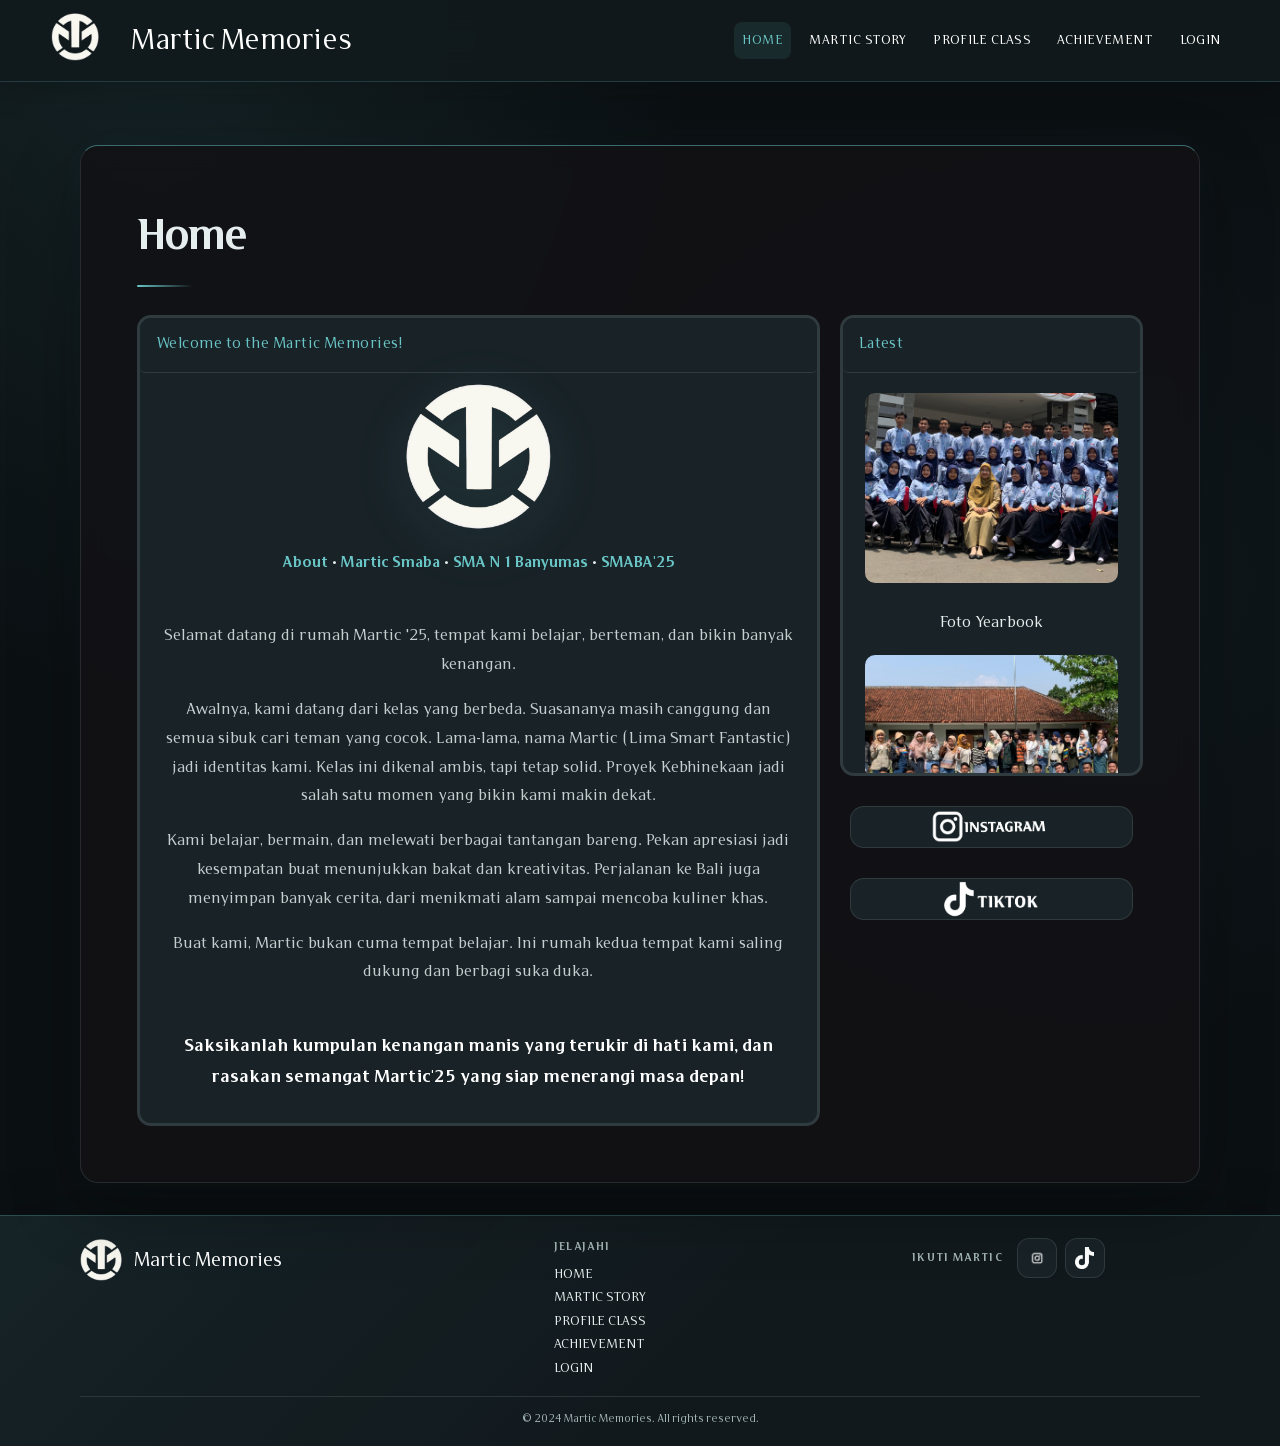
<file: index.html>
<!DOCTYPE html>
<html lang="en">
<head>
    <meta charset="UTF-8">
    <meta name="viewport" content="width=device-width, initial-scale=1.0">
    <title>Martic Memories</title>
    <link rel="stylesheet" href="navatas.css">
    <link rel="stylesheet" href="style.css">
    <script defer src="site.js"></script>

</head>
<body>
    <div class="scroll-progress" aria-hidden="true"><span></span></div>
    <header>
        <nav>
            <div class="logo menuatas">
                <a href="index.html"><img height="100px" src="picture/LOGO MARTIC PERSEGI.png" alt=""></a>
            </div>
            <div>
                <a class="navatas logofontatas menuatas" href="index.html">Martic Memories</a>
                <ul class="navatas menuatas">
                    <li class="listatas"><a class="listfontatas" href="index.html" aria-current="page">HOME</a></li>
                    <li class="listatas"><a class="listfontatas" href="marticstory.html">MARTIC STORY</a></li>
                    <li class="listatas"><a class="listfontatas" href="profileclass.html">PROFILE CLASS</a></li>
                    <li class="listatas"><a class="listfontatas" href="achivement.html">ACHIEVEMENT</a></li>
                    <li class="listatas"><a class="listfontatas" href="login.html">LOGIN</a></li>
                </ul>
            </div>
            <div class="barnavbawah">
                <ul class="navbawah menubawah">
                    <li class="listbawah"><a class="logobawah" href="index.html"><img width="20px" src="picture/Logo Martic Persegi.jpg" alt=""></a></li>
                    <li class="listbawah"><a class="logofontbawah" href="index.html">Martic Memories</a></li>
                    <li class="listbawah"><a class="listfontbawah" href="index.html" aria-current="page">HOME</a></li>
                    <li class="listbawah"><a class="listfontbawah" href="marticstory.html">MARTIC STORY</a></li>
                    <li class="listbawah"><a class="listfontbawah" href="profileclass.html">PROFILE CLASS</a></li>
                    <li class="listbawah"><a class="listfontbawah" href="achivement.html">ACHIEVEMENT</a></li>
                    <li class="listbawah"><a class="listfontbawah" href="login.html">LOGIN</a></li>
                </ul>
            </div>
        </nav>
    </header>
    <main class="sc-anim">
        <h1>Home</h1>
    <div class="bhome">
        <div class="bhome1">
            <div class="bhome1-1 sc-anim">
            <div class="bhome1j">
                <a class="fjhome" href="">Welcome to the Martic Memories!</a>
            </div>
            <div class="logohome">
                <a href=""><img height="200px" src="picture/LOGO MARTIC PERSEGI.png" alt=""></a>
            </div>
            <div class="thome">
                <a class="fkuning" href="index.html">About</a>
                <a href="">•</a>
                <a class="fkuning" href="https://www.instagram.com/martic.smaba/">Martic Smaba</a>
                <a href="">•</a>
                <a class="fkuning" href="https://smanegeribanyumas.sch.id/">SMA N 1 Banyumas</a>
                <a href="">•</a>
                <a class="fkuning" href="https://www.instagram.com/garsmila_25/?utm_source=ig_web_button_share_sheet">SMABA'25</a><br><br>
                <p>Selamat datang di rumah Martic '25, tempat kami belajar, berteman, dan bikin banyak kenangan.</p>
                <p>Awalnya, kami datang dari kelas yang berbeda. Suasananya masih canggung dan semua sibuk cari teman yang cocok. Lama-lama, nama Martic (Lima Smart Fantastic) jadi identitas kami. Kelas ini dikenal ambis, tapi tetap solid. Proyek Kebhinekaan jadi salah satu momen yang bikin kami makin dekat.</p>
                <p>Kami belajar, bermain, dan melewati berbagai tantangan bareng. Pekan apresiasi jadi kesempatan buat menunjukkan bakat dan kreativitas. Perjalanan ke Bali juga menyimpan banyak cerita, dari menikmati alam sampai mencoba kuliner khas.</p>
                <p>Buat kami, Martic bukan cuma tempat belajar. Ini rumah kedua tempat kami saling dukung dan berbagi suka duka.</p><br>
                <a class="fbputih" href="">Saksikanlah kumpulan kenangan manis yang terukir di hati kami, dan rasakan semangat Martic'25 yang siap menerangi masa depan! </a>
            </div>
        </div>
        </div> 
        <div class="bhome2">
            <div class="bhome2-2 sc-anim">
            <div class="bhome22">
                <a class="fjscroll" href="">Latest</a>
            </div>
            <div class="bhome21">
                <div class="bhome23">
                    <div class="lat">
                        <a class="latimg" href=""><img width="100%" src="picture/FOTO1.jpg" alt=""></a><br>
                        <center><a class="latfont" href="">Foto Yearbook</a></center>
                    </div>
                    <div class="lat">
                        <a class="latimg" href=""><img width="100%" src="picture/FOTO2.jpg" alt=""></a><br>
                    <center><a class="latfont" href="">Foto Yearbook</a></center>
                    </div>
                    <div class="lat">
                        <a class="latimg" href=""><img width="100%" src="picture/FOTO4.jpg" alt=""></a><br>
                    <center><a class="latfont" href="">Foto Yearbook</a></center>
                    </div>
                    <div class="lat">
                        <a class="latimg" href=""><img width="100%" src="picture/FOTO6.jpg" alt=""></a><br>
                    <center><a class="latfont" href=""></a></center>
                    </div>
                    <div class="lat">
                        <a class="latimg" href=""><img width="100%" src="picture/FOTO5.jpg" alt=""></a><br>
                    <center><a class="latfont" href=""></a></center>
                    </div>
                </div>
               
            </div>
        </div>
        <div class="ig sc-anim">
            <div class="igb">
                <center><a class="igimg" href="https://www.instagram.com/martic.smaba?utm_source=ig_web_button_share_sheet&igsh=ZDNlZDc0MzIxNw=="><img width="180px" src="picture/IG NEW.png" alt=""></a></center>
            </div>
        </div>
        <div class="tt sc-anim">
            <div class="ttb">
                <center><a class="ttimg" href="https://www.tiktok.com/@martic.25?is_from_webapp=1&sender_device=pc"><img width="130px" src="picture/TT NEW.png" alt=""></a></center>
            </div>
        </div>
    </div>
    </div>  
    </main>

    <footer>
        <div class="foot">
            <div class="foot1">
                <a class="f1-1" href="index.html"><img height="60px" src="picture/LOGO MARTIC PERSEGI.png" alt=""></a><br>
                <a class="f1-2" href="index.html">Martic Memories</a>
            </div>
            <div class="foot2">
                <a class="f2" href="index.html">HOME</a><br>
                <a class="f2" href="marticstory.html">MARTIC STORY</a><br>
                <a class="f2" href="profileclass.html">PROFILE CLASS</a><br>
                <a class="f2" href="achivement.html">ACHIEVEMENT</a><br>
                <a class="f2" href="login.html">LOGIN</a>
            </div>
            <div class="foot3">
                <a class="f3" href="">ABOUT US</a><br>
                <a class="f3" href="">CONTACT</a><br>
                <a class="f3" href="">DEVELOPMENT SUGGESTIONS</a>
            </div>
            <div class="foot4">
                <a class="f4-1" href="https://www.instagram.com/martic.smaba?utm_source=ig_web_button_share_sheet&igsh=ZDNlZDc0MzIxNw==" aria-label="Instagram Martic"><img width="100px" src="picture/IG.png" alt=""></a>
                <a class="f4-2" href="https://www.tiktok.com/@martic.25?is_from_webapp=1&sender_device=pc" aria-label="TikTok Martic"><img width="40px" src="picture/pngaaa.com-4768645.png" alt=""></a>
            </div>
        </div>
        <div>
            <p class="cpr">&copy; 2024 Martic Memories. All rights reserved.</p>
        </div>
    </footer> 
</body>
</html>
</file>
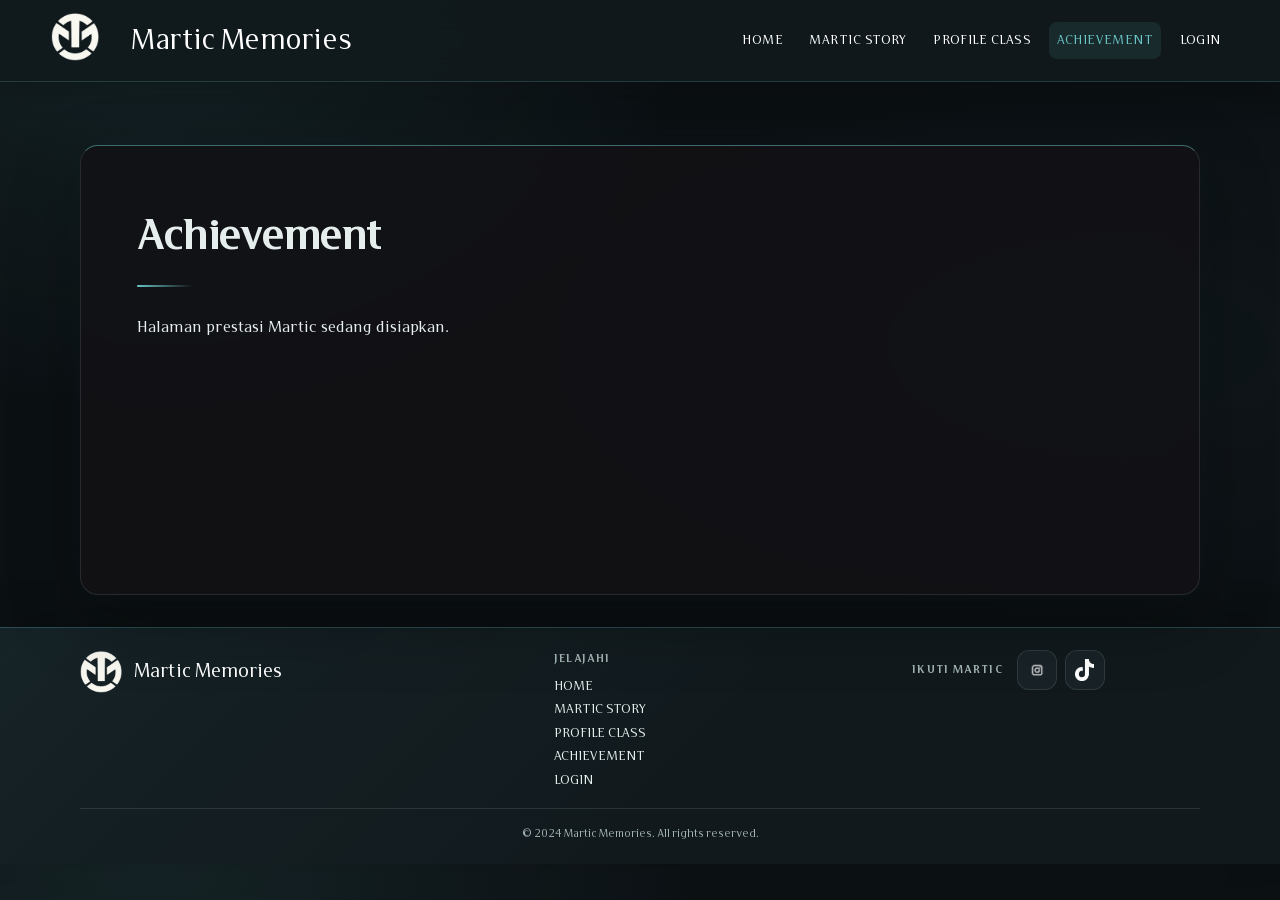
<file: achivement.html>
<!DOCTYPE html>
<html lang="id">
<head>
    <meta charset="UTF-8">
    <meta name="viewport" content="width=device-width, initial-scale=1.0">
    <title>Achievement | Martic Memories</title>
    <link rel="stylesheet" href="navatas.css">
    <link rel="stylesheet" href="style.css">
    <script defer src="site.js"></script>
</head>
<body>
    <div class="scroll-progress" aria-hidden="true"><span></span></div>
    <header>
        <nav>
            <div class="logo menuatas">
                <a href="home.html"><img height="100px" src="picture/LOGO MARTIC PERSEGI.png" alt="Logo Martic"></a>
            </div>
            <div>
                <a class="navatas logofontatas menuatas" href="home.html">Martic Memories</a>
                <ul class="navatas menuatas">
                    <li class="listatas"><a class="listfontatas" href="home.html">HOME</a></li>
                    <li class="listatas"><a class="listfontatas" href="marticstory.html">MARTIC STORY</a></li>
                    <li class="listatas"><a class="listfontatas" href="profileclass.html">PROFILE CLASS</a></li>
                    <li class="listatas"><a class="listfontatas" href="achivement.html" aria-current="page">ACHIEVEMENT</a></li>
                    <li class="listatas"><a class="listfontatas" href="login.html">LOGIN</a></li>
                </ul>
            </div>
            <div class="barnavbawah">
                <ul class="navbawah menubawah">
                    <li class="listbawah"><a class="logobawah" href="home.html"><img width="20px" src="picture/Logo Martic Persegi.jpg" alt="Martic"></a></li>
                    <li class="listbawah"><a class="logofontbawah" href="home.html">Martic Memories</a></li>
                    <li class="listbawah"><a class="listfontbawah" href="home.html">HOME</a></li>
                    <li class="listbawah"><a class="listfontbawah" href="marticstory.html">MARTIC STORY</a></li>
                    <li class="listbawah"><a class="listfontbawah" href="profileclass.html">PROFILE CLASS</a></li>
                    <li class="listbawah"><a class="listfontbawah" href="achivement.html" aria-current="page">ACHIEVEMENT</a></li>
                    <li class="listbawah"><a class="listfontbawah" href="login.html">LOGIN</a></li>
                </ul>
            </div>
        </nav>
    </header>
    <main class="sc-anim">
        <h1>Achievement</h1>
        <p>Halaman prestasi Martic sedang disiapkan.</p>
    </main>
    <footer>
        <div class="foot">
            <div class="foot1">
                <a class="f1-1" href="home.html"><img height="60px" src="picture/LOGO MARTIC PERSEGI.png" alt="Logo Martic"></a><br>
                <a class="f1-2" href="home.html">Martic Memories</a>
            </div>
            <div class="foot2">
                <a class="f2" href="home.html">HOME</a><br>
                <a class="f2" href="marticstory.html">MARTIC STORY</a><br>
                <a class="f2" href="profileclass.html">PROFILE CLASS</a><br>
                <a class="f2" href="achivement.html" aria-current="page">ACHIEVEMENT</a><br>
                <a class="f2" href="login.html">LOGIN</a>
            </div>
            <div class="foot3">
                <a class="f3" href="">ABOUT US</a><br>
                <a class="f3" href="">CONTACT</a><br>
                <a class="f3" href="">DEVELOPMENT SUGGESTIONS</a>
            </div>
            <div class="foot4">
                <a class="f4-1" href="https://www.instagram.com/martic.smaba/"><img width="100px" src="picture/IG.png" alt="Instagram Martic"></a>
                <a class="f4-2" href="https://www.tiktok.com/@martic.25"><img width="40px" src="picture/pngaaa.com-4768645.png" alt="TikTok Martic"></a>
            </div>
        </div>
        <div><center><a class="cpr" href="">&copy; 2024 Martic Memories. All rights reserved.</a></center></div>
    </footer>
</body>
</html>
</file>
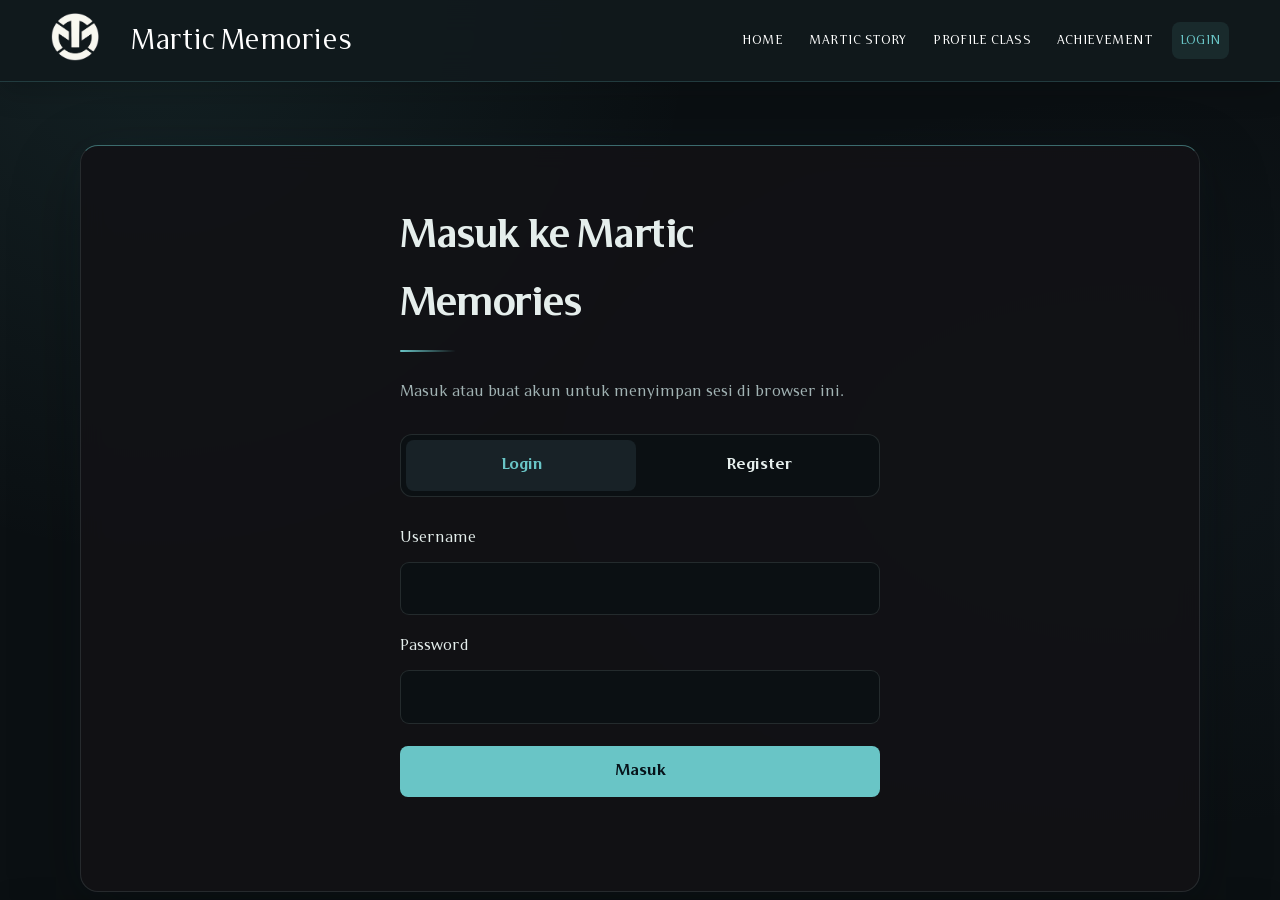
<file: form.html>
<!DOCTYPE html>
<html lang="id">
<head>
    <meta charset="UTF-8">
    <meta name="viewport" content="width=device-width, initial-scale=1.0">
    <meta http-equiv="refresh" content="0; url=login.html">
    <title>Login | Martic Memories</title>
</head>
<body>
    <p>Halaman login sudah dipindahkan. <a href="login.html">Buka halaman login</a>.</p>
</body>
</html>
</file>
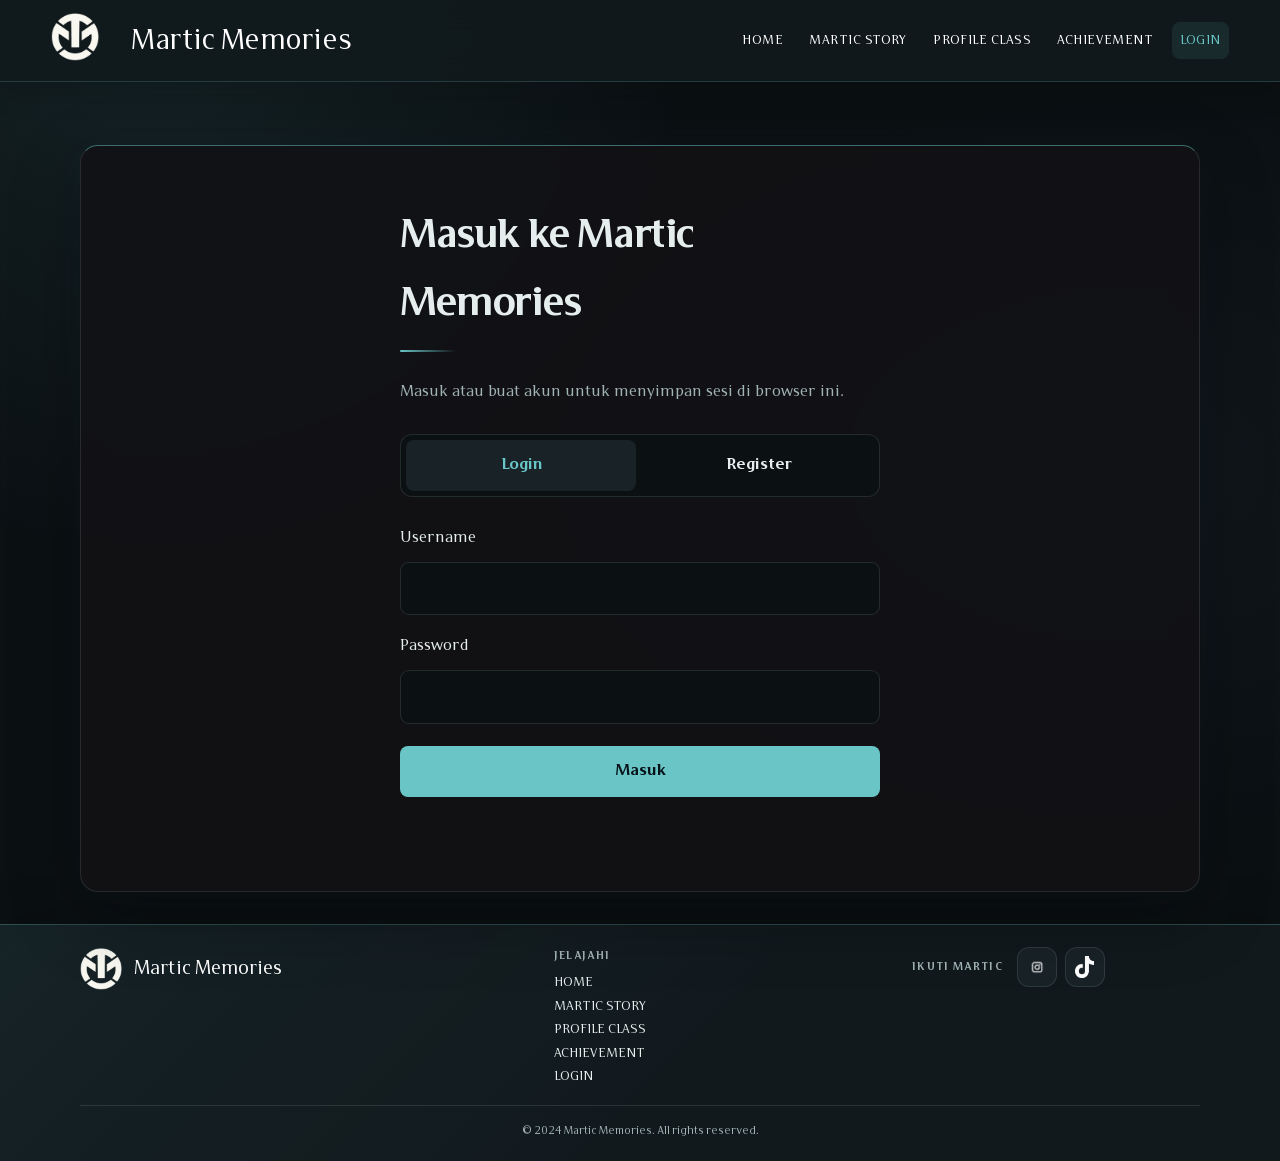
<file: login.html>
<!DOCTYPE html>
<html lang="id">
<head>
    <meta charset="UTF-8">
    <meta name="viewport" content="width=device-width, initial-scale=1.0">
    <title>Login | Martic Memories</title>
    <link rel="stylesheet" href="navatas.css">
    <link rel="stylesheet" href="style.css">
    <script defer src="site.js"></script>
    <script defer src="auth.js"></script>
</head>
<body>
    <div class="scroll-progress" aria-hidden="true"><span></span></div>
    <header>
        <nav>
            <div class="logo menuatas">
                <a href="index.html"><img height="100px" src="picture/LOGO MARTIC PERSEGI.png" alt="Logo Martic"></a>
            </div>
            <div>
                <a class="navatas logofontatas menuatas" href="index.html">Martic Memories</a>
                <ul class="navatas menuatas">
                    <li class="listatas"><a class="listfontatas" href="index.html">HOME</a></li>
                    <li class="listatas"><a class="listfontatas" href="marticstory.html">MARTIC STORY</a></li>
                    <li class="listatas"><a class="listfontatas" href="profileclass.html">PROFILE CLASS</a></li>
                    <li class="listatas"><a class="listfontatas" href="achivement.html">ACHIEVEMENT</a></li>
                    <li class="listatas"><a class="listfontatas" href="login.html" aria-current="page">LOGIN</a></li>
                </ul>
            </div>
            <div class="barnavbawah">
                <ul class="navbawah menubawah">
                    <li class="listbawah"><a class="logobawah" href="index.html"><img width="20px" src="picture/Logo Martic Persegi.jpg" alt="Martic"></a></li>
                    <li class="listbawah"><a class="logofontbawah" href="index.html">Martic Memories</a></li>
                    <li class="listbawah"><a class="listfontbawah" href="index.html">HOME</a></li>
                    <li class="listbawah"><a class="listfontbawah" href="marticstory.html">MARTIC STORY</a></li>
                    <li class="listbawah"><a class="listfontbawah" href="profileclass.html">PROFILE CLASS</a></li>
                    <li class="listbawah"><a class="listfontbawah" href="achivement.html">ACHIEVEMENT</a></li>
                    <li class="listbawah"><a class="listfontbawah" href="login.html" aria-current="page">LOGIN</a></li>
                </ul>
            </div>
        </nav>
    </header>
    <main class="sc-anim">
        <section class="auth-card">
            <h1>Masuk ke Martic Memories</h1>
            <p class="auth-intro">Masuk atau buat akun untuk menyimpan sesi di browser ini.</p>
            <div class="auth-tabs" role="tablist" aria-label="Pilih mode akun">
                <button class="auth-tab is-active" id="login-tab" type="button" role="tab" aria-selected="true" aria-controls="auth-form" data-auth-mode="login">Login</button>
                <button class="auth-tab" id="register-tab" type="button" role="tab" aria-selected="false" aria-controls="auth-form" data-auth-mode="register">Register</button>
            </div>
            <form id="auth-form">
                <label for="auth-username">Username</label>
                <input id="auth-username" name="username" type="text" autocomplete="username" required>
                <label for="auth-password">Password</label>
                <input id="auth-password" name="password" type="password" autocomplete="current-password" required>
                <div id="confirm-password-field" hidden>
                    <label for="auth-confirm-password">Ulangi password</label>
                    <input id="auth-confirm-password" name="confirm-password" type="password" autocomplete="new-password">
                </div>
                <button class="auth-submit" id="auth-submit" type="submit">Masuk</button>
                <p id="auth-feedback" class="auth-feedback" role="status" aria-live="polite"></p>
            </form>
        </section>
    </main>
    <footer>
        <div class="foot">
            <div class="foot1">
                <a class="f1-1" href="index.html"><img height="60px" src="picture/LOGO MARTIC PERSEGI.png" alt="Logo Martic"></a><br>
                <a class="f1-2" href="index.html">Martic Memories</a>
            </div>
            <div class="foot2">
                <a class="f2" href="index.html">HOME</a><br>
                <a class="f2" href="marticstory.html">MARTIC STORY</a><br>
                <a class="f2" href="profileclass.html">PROFILE CLASS</a><br>
                <a class="f2" href="achivement.html">ACHIEVEMENT</a><br>
                <a class="f2" href="login.html" aria-current="page">LOGIN</a>
            </div>
            <div class="foot3">
                <a class="f3" href="">ABOUT US</a><br>
                <a class="f3" href="">CONTACT</a><br>
                <a class="f3" href="">DEVELOPMENT SUGGESTIONS</a>
            </div>
            <div class="foot4">
                <a class="f4-1" href="https://www.instagram.com/martic.smaba/"><img width="100px" src="picture/IG.png" alt="Instagram Martic"></a>
                <a class="f4-2" href="https://www.tiktok.com/@martic.25"><img width="40px" src="picture/pngaaa.com-4768645.png" alt="TikTok Martic"></a>
            </div>
        </div>
        <div><center><a class="cpr" href="">&copy; 2024 Martic Memories. All rights reserved.</a></center></div>
    </footer>
</body>
</html>
</file>
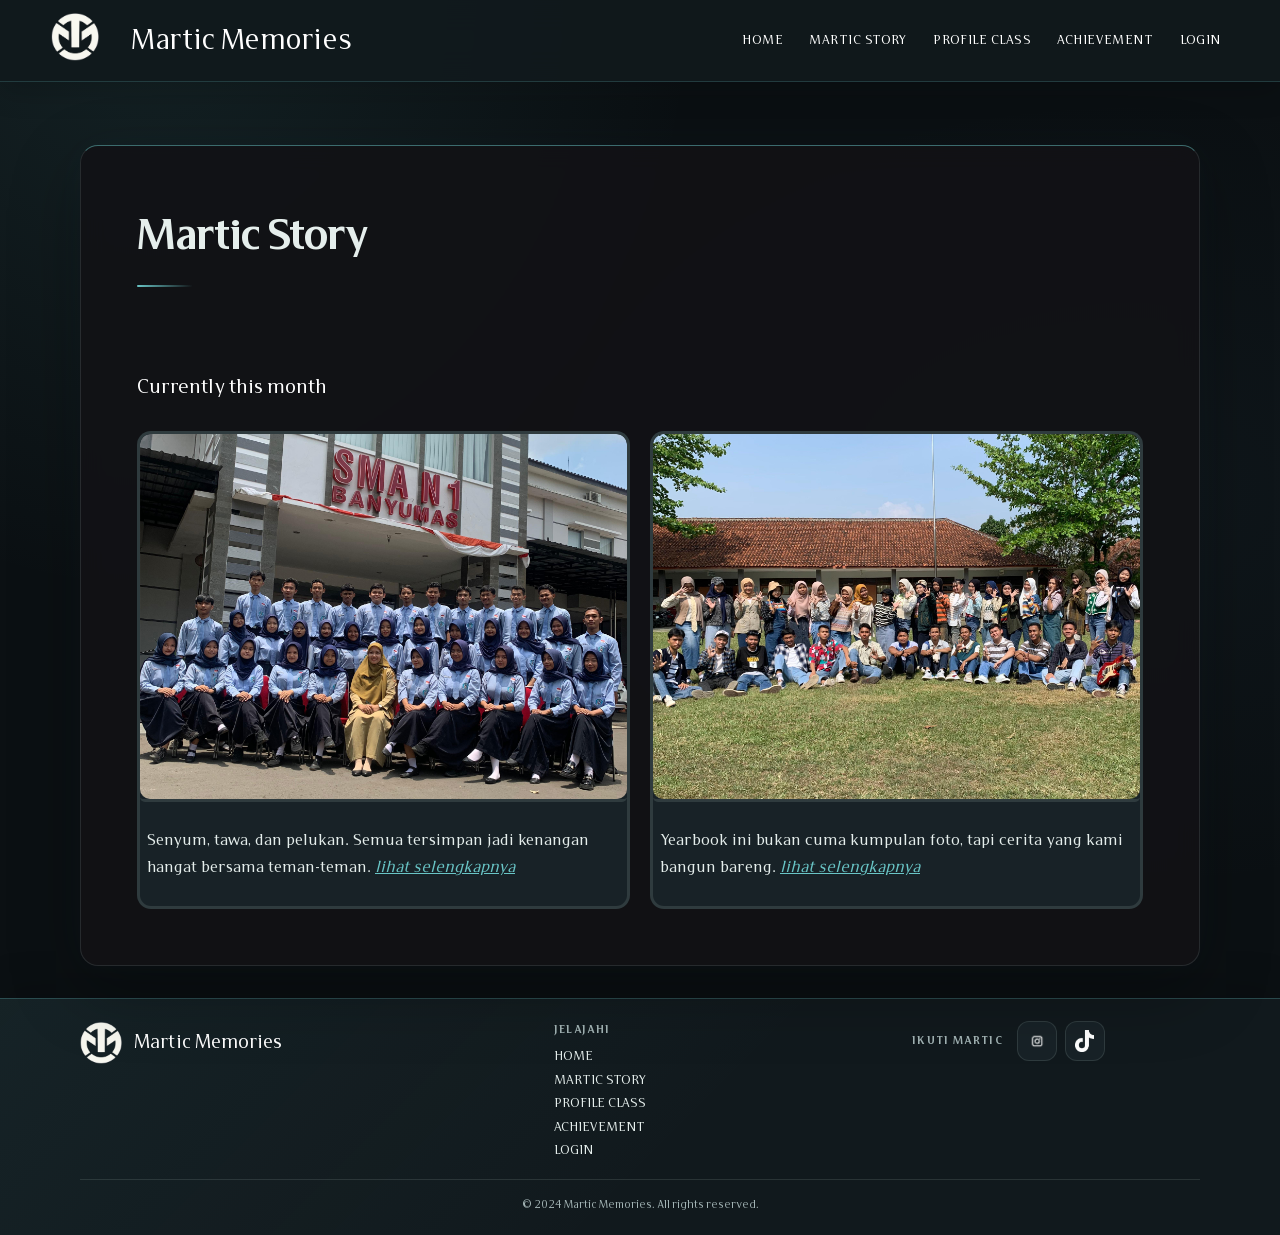
<file: marticstory.html>
<!DOCTYPE html>
<html lang="en">
<head>
    <meta charset="UTF-8">
    <meta name="viewport" content="width=device-width, initial-scale=1.0">
    <title>Martic Memories</title>
    <link rel="stylesheet" href="navatas.css">
    <link rel="stylesheet" href="style.css">
    <script defer src="site.js"></script>

</head>
<body>
    <div class="scroll-progress" aria-hidden="true"><span></span></div>
    <header>
        <nav>
            <div class="logo menuatas">
                <a href="index.html"><img height="100px" src="picture/LOGO MARTIC PERSEGI.png" alt=""></a>
            </div>
            <div>
                <a class="navatas logofontatas menuatas" href="index.html">Martic Memories</a>
                <ul class="navatas menuatas">
                    <li class="listatas"><a class="listfontatas" href="index.html">HOME</a></li>
                    <li class="listatas"><a class="listfontatas" href="marticstory.html">MARTIC STORY</a></li>
                    <li class="listatas"><a class="listfontatas" href="profileclass.html">PROFILE CLASS</a></li>
                    <li class="listatas"><a class="listfontatas" href="achivement.html">ACHIEVEMENT</a></li>
                    <li class="listatas"><a class="listfontatas" href="login.html">LOGIN</a></li>
                </ul>
            </div>
            <div class="barnavbawah">
                <ul class="navbawah menubawah">
                    <li class="listbawah"><a class="logobawah" href="index.html"><img width="20px" src="picture/Logo Martic Persegi.jpg" alt=""></a></li>
                    <li class="listbawah"><a class="logofontbawah" href="index.html">Martic Memories</a></li>
                    <li class="listbawah"><a class="listfontbawah" href="index.html">HOME</a></li>
                    <li class="listbawah"><a class="listfontbawah" href="marticstory.html">MARTIC STORY</a></li>
                    <li class="listbawah"><a class="listfontbawah" href="profileclass.html">PROFILE CLASS</a></li>
                    <li class="listbawah"><a class="listfontbawah" href="achivement.html">ACHIEVEMENT</a></li>
                    <li class="listbawah"><a class="listfontbawah" href="login.html">LOGIN</a></li>
                </ul>
            </div>
        </nav>
    </header>
    <main class="sc-anim">
        <h1>Martic Story</h1><br><br>
        <a class="frecent" href="">Currently this month</a><br><br>
        <div class="story">
            <div class="s1 sc-anim">
                <div class="sg1b">
                <div class="sg1">
                    <a href=""><img width="100%" src="picture/R1.jpg" alt=""></a>
                </div>
                <div class="sgf1">
                    <p class="sgf1-1">Senyum, tawa, dan pelukan. Semua tersimpan jadi kenangan hangat bersama teman-teman.<i> <a class="sf1" href="s1.html">lihat selengkapnya</a></i></p>
                </div>
            </div>
        </div>
        <div class="s2 sc-anim">
            <div class="sg2b">
            <div class="sg2">
                <a href=""><img width="100%" src="picture/R2.jpg" alt=""></a>
            </div>
            <div class="sgf2">
                <p class="sgf2-1">Yearbook ini bukan cuma kumpulan foto, tapi cerita yang kami bangun bareng.<i> <a class="sf1" href="s2.html">lihat selengkapnya</a></i></p>
            </div>
        </div>
    </div>
        </div>
    </main>

    <footer>
        <div class="foot">
            <div class="foot1">
                <a class="f1-1" href="index.html"><img height="60px" src="picture/LOGO MARTIC PERSEGI.png" alt=""></a><br>
                <a class="f1-2" href="index.html">Martic Memories</a>
            </div>
            <div class="foot2">
                <a class="f2" href="index.html">HOME</a><br>
                <a class="f2" href="marticstory.html">MARTIC STORY</a><br>
                <a class="f2" href="profileclass.html">PROFILE CLASS</a><br>
                <a class="f2" href="achivement.html">ACHIEVEMENT</a><br>
                <a class="f2" href="login.html">LOGIN</a>
            </div>
            <div class="foot3">
                <a class="f3" href="">ABOUT US</a><br>
                <a class="f3" href="">CONTACT</a><br>
                <a class="f3" href="">DEVELOPMENT SUGGESTIONS</a>
            </div>
            <div class="foot4">
                <a class="f4-1" href="https://www.instagram.com/martic.smaba?utm_source=ig_web_button_share_sheet&igsh=ZDNlZDc0MzIxNw=="><img width="100px" src="picture/IG.png" alt=""></a>
                <a class="f4-2" href="https://www.tiktok.com/@martic.25?is_from_webapp=1&sender_device=pc"><img width="40px" src="picture/pngaaa.com-4768645.png" alt=""></a>
            </div>
        </div>
        <div>
            <center><a class="cpr" href="">&copy; 2024 Martic Memories. All rights reserved.</a></center>
        </div>
    </footer> 
</body>
</html>
</file>
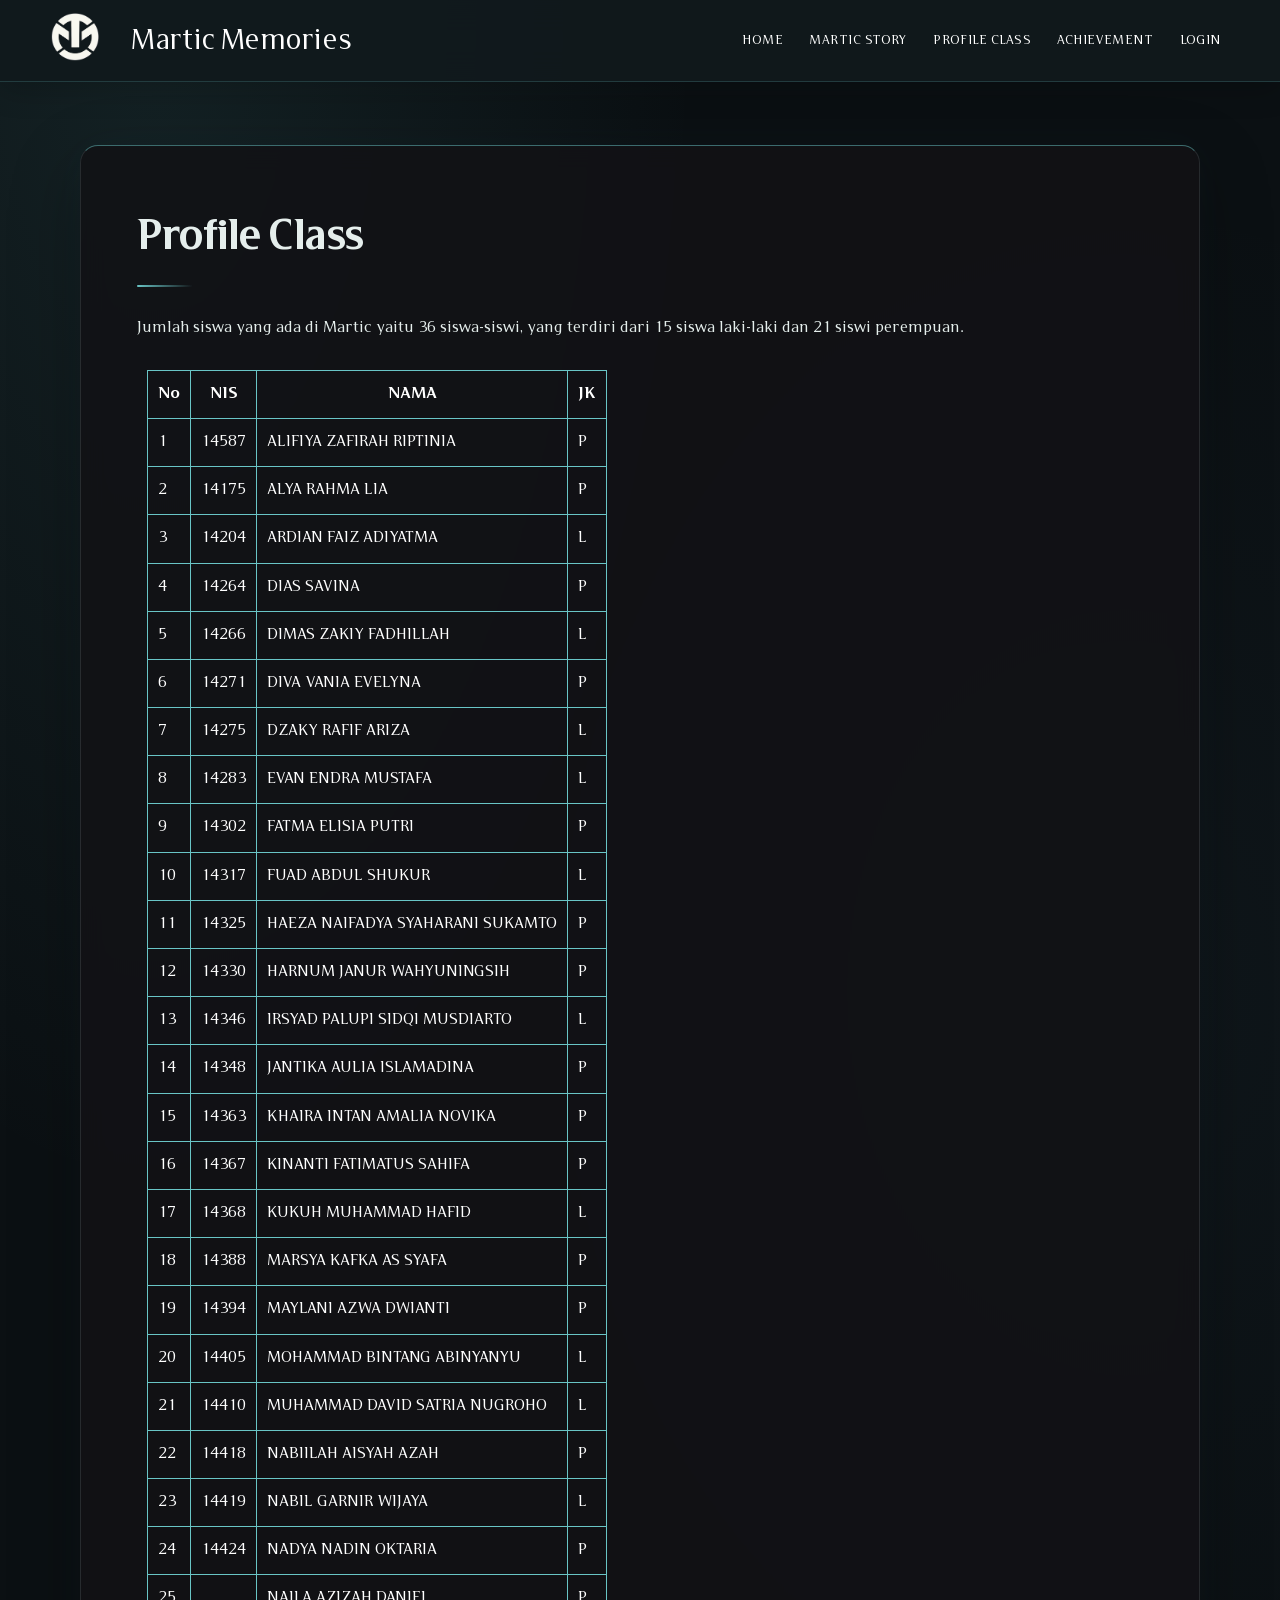
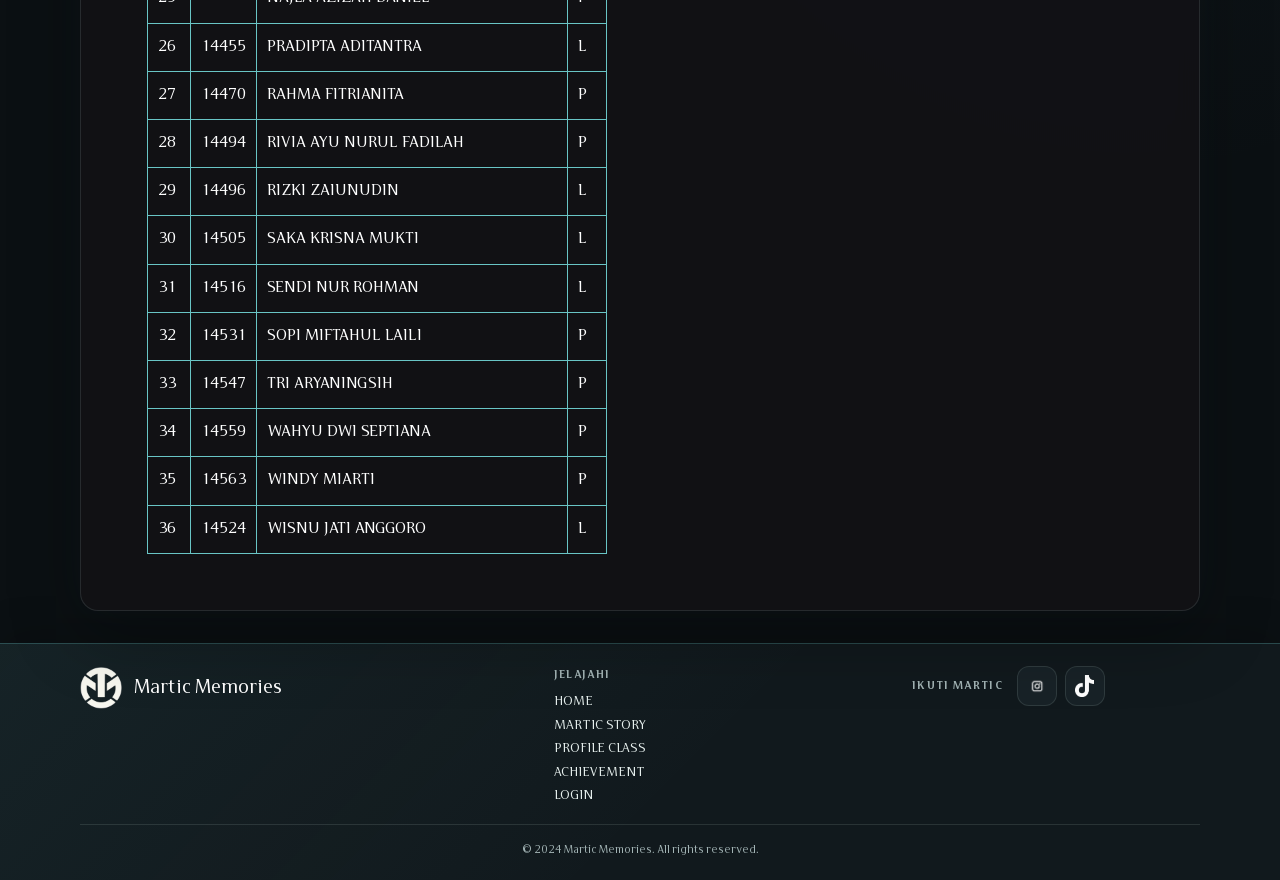
<file: profileclass.html>
<!DOCTYPE html>
<html lang="en">
<head>
    <meta charset="UTF-8">
    <meta name="viewport" content="width=device-width, initial-scale=1.0">
    <title>Martic Memories</title>
    <link rel="stylesheet" href="navatas.css">
    <link rel="stylesheet" href="style.css">
    <script defer src="site.js"></script>

</head>
<body>
    <div class="scroll-progress" aria-hidden="true"><span></span></div>
    <header>
        <nav>
            <div class="logo menuatas">
                <a href="index.html"><img height="100px" src="picture/LOGO MARTIC PERSEGI.png" alt=""></a>
            </div>
            <div>
                <a class="navatas logofontatas menuatas" href="index.html">Martic Memories</a>
                <ul class="navatas menuatas">
                    <li class="listatas"><a class="listfontatas" href="index.html">HOME</a></li>
                    <li class="listatas"><a class="listfontatas" href="marticstory.html">MARTIC STORY</a></li>
                    <li class="listatas"><a class="listfontatas" href="profileclass.html">PROFILE CLASS</a></li>
                    <li class="listatas"><a class="listfontatas" href="achivement.html">ACHIEVEMENT</a></li>
                    <li class="listatas"><a class="listfontatas" href="login.html">LOGIN</a></li>
                </ul>
            </div>
            <div class="barnavbawah">
                <ul class="navbawah menubawah">
                    <li class="listbawah"><a class="logobawah" href="index.html"><img width="20px" src="picture/Logo Martic Persegi.jpg" alt=""></a></li>
                    <li class="listbawah"><a class="logofontbawah" href="index.html">Martic Memories</a></li>
                    <li class="listbawah"><a class="listfontbawah" href="index.html">HOME</a></li>
                    <li class="listbawah"><a class="listfontbawah" href="marticstory.html">MARTIC STORY</a></li>
                    <li class="listbawah"><a class="listfontbawah" href="profileclass.html">PROFILE CLASS</a></li>
                    <li class="listbawah"><a class="listfontbawah" href="achivement.html">ACHIEVEMENT</a></li>
                    <li class="listbawah"><a class="listfontbawah" href="login.html">LOGIN</a></li>
                </ul>
            </div>
        </nav>
    </header>
    <main class="sc-anim">
        <h1>Profile Class</h1>
        <a href="">Jumlah siswa yang ada di Martic yaitu 36 siswa-siswi, yang terdiri dari 15 siswa laki-laki dan 21 siswi perempuan.</a><br><br>
                <div class="tnama sc-anim">
            <table>
                <tr>
                    <th>No</th>
                    <th>NIS</th>
                    <th>NAMA</th>
                    <th>JK</th>
                </tr>
                <tr>
                    <td>1</td>
                    <td>14587</td>
                    <td>ALIFIYA ZAFIRAH RIPTINIA</td>
                    <td>P</td>
                </tr>
                <tr>
                    <td>2</td>
                    <td>14175</td>
                    <td>ALYA RAHMA LIA</td>
                    <td>P</td>
                </tr>
                <tr>
                    <td>3</td>
                    <td>14204</td>
                    <td>ARDIAN FAIZ ADIYATMA</td>
                    <td>L</td>
                </tr>
                <tr>
                    <td>4</td>
                    <td>14264</td>
                    <td>DIAS SAVINA</td>
                    <td>P</td>
                </tr>
                <tr>
                    <td>5</td>
                    <td>14266</td>
                    <td>DIMAS ZAKIY FADHILLAH</td>
                    <td>L</td>
                </tr>
                <tr>
                    <td>6</td>
                    <td>14271</td>
                    <td>DIVA VANIA EVELYNA</td>
                    <td>P</td>
                </tr>
                <tr>
                    <td>7</td>
                    <td>14275</td>
                    <td>DZAKY RAFIF ARIZA</td>
                    <td>L</td>
                </tr>
                <tr>
                    <td>8</td>
                    <td>14283</td>
                    <td>EVAN ENDRA MUSTAFA</td>
                    <td>L</td>
                </tr>
                <tr>
                    <td>9</td>
                    <td>14302</td>
                    <td>FATMA ELISIA PUTRI</td>
                    <td>P</td>
                </tr>
                <tr>
                    <td>10</td>
                    <td>14317</td>
                    <td>FUAD ABDUL SHUKUR</td>
                    <td>L</td>
                </tr>
                <tr>
                    <td>11</td>
                    <td>14325</td>
                    <td>HAEZA NAIFADYA SYAHARANI SUKAMTO</td>
                    <td>P</td>
                </tr>
                <tr>
                    <td>12</td>
                    <td>14330</td>
                    <td>HARNUM JANUR WAHYUNINGSIH</td>
                    <td>P</td>
                </tr>
                <tr>
                    <td>13</td>
                    <td>14346</td>
                    <td>IRSYAD PALUPI SIDQI MUSDIARTO</td>
                    <td>L</td>
                </tr>
                <tr>
                    <td>14</td>
                    <td>14348</td>
                    <td>JANTIKA AULIA ISLAMADINA</td>
                    <td>P</td>
                </tr>
                <tr>
                    <td>15</td>
                    <td>14363</td>
                    <td>KHAIRA INTAN AMALIA NOVIKA</td>
                    <td>P</td>
                </tr>
                <tr>
                    <td>16</td>
                    <td>14367</td>
                    <td>KINANTI FATIMATUS SAHIFA</td>
                    <td>P</td>
                </tr>
                <tr>
                    <td>17</td>
                    <td>14368</td>
                    <td>KUKUH MUHAMMAD HAFID</td>
                    <td>L</td>
                </tr>
                <tr>
                    <td>18</td>
                    <td>14388</td>
                    <td>MARSYA KAFKA AS SYAFA</td>
                    <td>P</td>
                </tr>
                <tr>
                    <td>19</td>
                    <td>14394</td>
                    <td>MAYLANI AZWA DWIANTI</td>
                    <td>P</td>
                </tr>
                <tr>
                    <td>20</td>
                    <td>14405</td>
                    <td>MOHAMMAD BINTANG ABINYANYU</td>
                    <td>L</td>
                </tr>
                <tr>
                    <td>21</td>
                    <td>14410</td>
                    <td>MUHAMMAD DAVID SATRIA NUGROHO</td>
                    <td>L</td>
                </tr>
                <tr>
                    <td>22</td>
                    <td>14418</td>
                    <td>NABIILAH AISYAH AZAH</td>
                    <td>P</td>
                </tr>
                <tr>
                    <td>23</td>
                    <td>14419</td>
                    <td>NABIL GARNIR WIJAYA</td>
                    <td>L</td>
                </tr>
                <tr>
                    <td>24</td>
                    <td>14424</td>
                    <td>NADYA NADIN OKTARIA</td>
                    <td>P</td>
                </tr>
                <tr>
                    <td>25</td>
                    <td></td>
                    <td>NAJLA AZIZAH DANIEL</td>
                    <td>P</td>
                </tr>
                <tr>
                    <td>26</td>
                    <td>14455</td>
                    <td>PRADIPTA ADITANTRA</td>
                    <td>L</td>
                </tr>
                <tr>
                    <td>27</td>
                    <td>14470</td>
                    <td>RAHMA FITRIANITA</td>
                    <td>P</td>
                </tr>
                <tr>
                    <td>28</td>
                    <td>14494</td>
                    <td>RIVIA AYU NURUL FADILAH</td>
                    <td>P</td>
                </tr>
                <tr>
                    <td>29</td>
                    <td>14496</td>
                    <td>RIZKI ZAIUNUDIN</td>
                    <td>L</td>
                </tr>
                <tr>
                    <td>30</td>
                    <td>14505</td>
                    <td>SAKA KRISNA MUKTI</td>
                    <td>L</td>
                </tr>
                <tr>
                    <td>31</td>
                    <td>14516</td>
                    <td>SENDI NUR ROHMAN</td>
                    <td>L</td>
                </tr>
                <tr>
                    <td>32</td>
                    <td>14531</td>
                    <td>SOPI MIFTAHUL LAILI</td>
                    <td>P</td>
                </tr>
                <tr>
                    <td>33</td>
                    <td>14547</td>
                    <td>TRI ARYANINGSIH</td>
                    <td>P</td>
                </tr>
                <tr>
                    <td>34</td>
                    <td>14559</td>
                    <td>WAHYU DWI SEPTIANA</td>
                    <td>P</td>
                </tr>
                <tr>
                    <td>35</td>
                    <td>14563</td>
                    <td>WINDY MIARTI</td>
                    <td>P</td>
                </tr>
                <tr>
                    <td>36</td>
                    <td>14524</td>
                    <td>WISNU JATI ANGGORO</td>
                    <td>L</td>
                </tr>
            </table>
        </div>
    </main>
    <footer>
        <div class="foot">
            <div class="foot1">
                <a class="f1-1" href="index.html"><img height="60px" src="picture/LOGO MARTIC PERSEGI.png" alt=""></a><br>
                <a class="f1-2" href="index.html">Martic Memories</a>
            </div>
            <div class="foot2">
                <a class="f2" href="index.html">HOME</a><br>
                <a class="f2" href="marticstory.html">MARTIC STORY</a><br>
                <a class="f2" href="profileclass.html">PROFILE CLASS</a><br>
                <a class="f2" href="achivement.html">ACHIEVEMENT</a><br>
                <a class="f2" href="login.html">LOGIN</a>
            </div>
            <div class="foot3">
                <a class="f3" href="">ABOUT US</a><br>
                <a class="f3" href="">CONTACT</a><br>
                <a class="f3" href="">DEVELOPMENT SUGGESTIONS</a>
            </div>
            <div class="foot4">
                <a class="f4-1" href="https://www.instagram.com/martic.smaba?utm_source=ig_web_button_share_sheet&igsh=ZDNlZDc0MzIxNw=="><img width="100px" src="picture/IG.png" alt=""></a>
                <a class="f4-2" href="https://www.tiktok.com/@martic.25?is_from_webapp=1&sender_device=pc"><img width="40px" src="picture/pngaaa.com-4768645.png" alt=""></a>
            </div>
        </div>
        <div>
            <center><a class="cpr" href="">&copy; 2024 Martic Memories. All rights reserved.</a></center>
        </div>
    </footer>
</body>
</html>
</file>
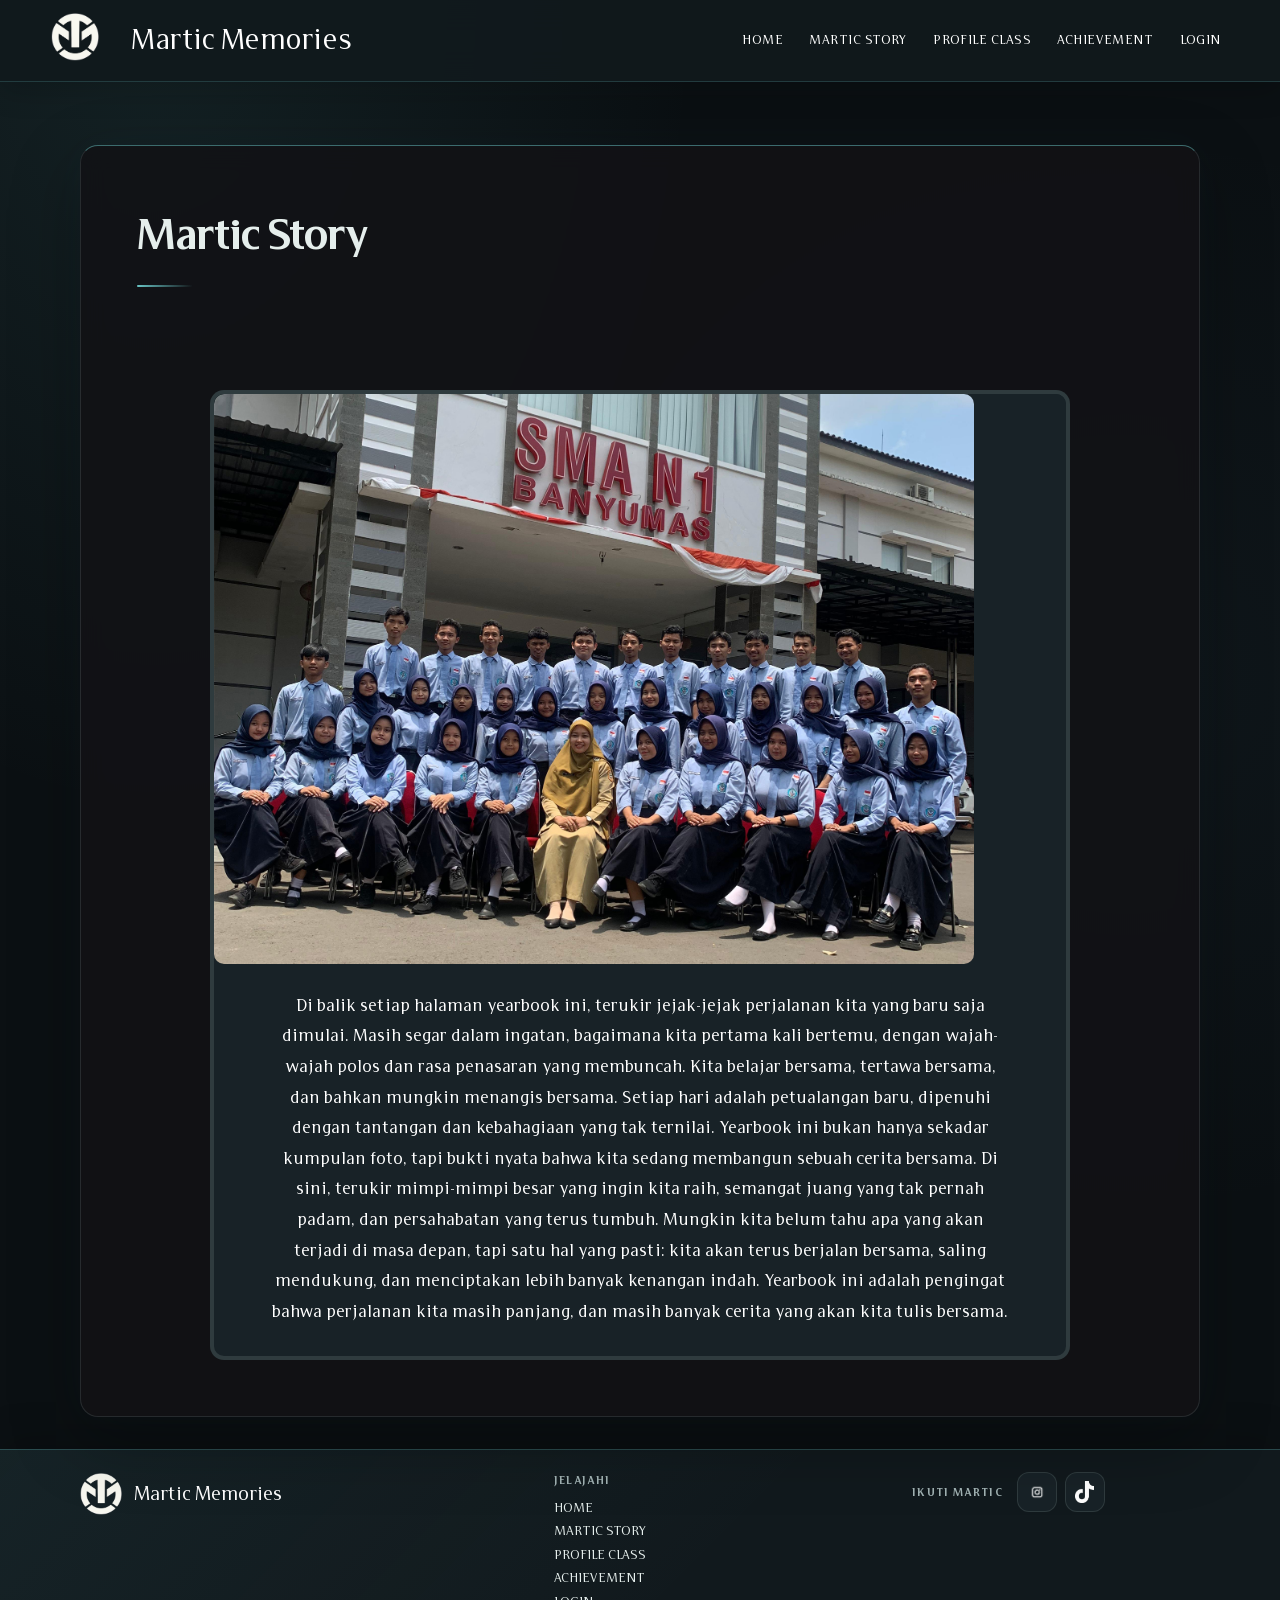
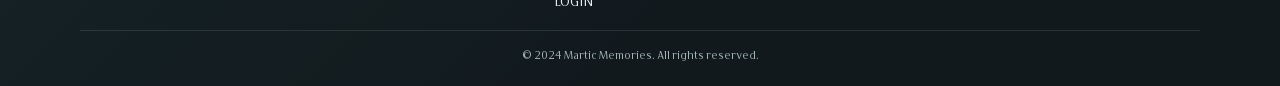
<file: s1.html>
<!DOCTYPE html>
<html lang="en">
<head>
    <meta charset="UTF-8">
    <meta name="viewport" content="width=device-width, initial-scale=1.0">
    <title>Martic Memories</title>
    <link rel="stylesheet" href="navatas.css">
    <link rel="stylesheet" href="style.css">
    <script defer src="site.js"></script>

</head>
<body>
    <div class="scroll-progress" aria-hidden="true"><span></span></div>
    <header>
        <nav>
            <div class="logo menuatas">
                <a href="index.html"><img height="100px" src="picture/LOGO MARTIC PERSEGI.png" alt=""></a>
            </div>
            <div>
                <a class="navatas logofontatas menuatas" href="">Martic Memories</a>
                <ul class="navatas menuatas">
                    <li class="listatas"><a class="listfontatas" href="index.html">HOME</a></li>
                    <li class="listatas"><a class="listfontatas" href="marticstory.html">MARTIC STORY</a></li>
                    <li class="listatas"><a class="listfontatas" href="profileclass.html">PROFILE CLASS</a></li>
                    <li class="listatas"><a class="listfontatas" href="achivement.html">ACHIEVEMENT</a></li>
                    <li class="listatas"><a class="listfontatas" href="login.html">LOGIN</a></li>
                </ul>
            </div>
            <div class="barnavbawah">
                <ul class="navbawah menubawah">
                    <li class="listbawah"><a class="logobawah" href="index.html"><img width="20px" src="picture/Logo Martic Persegi.jpg" alt=""></a></li>
                    <li class="listbawah"><a class="logofontbawah" href="index.html">Martic Memories</a></li>
                    <li class="listbawah"><a class="listfontbawah" href="index.html">HOME</a></li>
                    <li class="listbawah"><a class="listfontbawah" href="marticstory.html">MARTIC STORY</a></li>
                    <li class="listbawah"><a class="listfontbawah" href="profileclass.html">PROFILE CLASS</a></li>
                    <li class="listbawah"><a class="listfontbawah" href="achivement.html">ACHIEVEMENT</a></li>
                    <li class="listbawah"><a class="listfontbawah" href="login.html">LOGIN</a></li>
                </ul>
            </div>
        </nav>
    </header>
    <main class="sc-anim">
        <h1>Martic Story</h1><br><br>
        <div class="ms1 sc-anim">
            <div class="ms1img">
                <a href=""><img width="100%" src="picture/R1.jpg" alt=""></a>
            </div>
            <div class="ms1f">
                <center><a class="ms1f-1" href="">Di balik setiap halaman yearbook ini, terukir jejak-jejak perjalanan kita yang baru saja dimulai. Masih segar dalam ingatan, bagaimana kita pertama kali bertemu, dengan wajah-wajah polos dan rasa penasaran yang membuncah.
                    Kita belajar bersama, tertawa bersama, dan bahkan mungkin menangis bersama. Setiap hari adalah petualangan baru, dipenuhi dengan tantangan dan kebahagiaan yang tak ternilai.
                    Yearbook ini bukan hanya sekadar kumpulan foto, tapi bukti nyata bahwa kita sedang membangun sebuah cerita bersama. Di sini, terukir mimpi-mimpi besar yang ingin kita raih, semangat juang yang tak pernah padam, dan persahabatan yang terus tumbuh.
                    Mungkin kita belum tahu apa yang akan terjadi di masa depan, tapi satu hal yang pasti: kita akan terus berjalan bersama, saling mendukung, dan menciptakan lebih banyak kenangan indah.
                    Yearbook ini adalah pengingat bahwa perjalanan kita masih panjang, dan masih banyak cerita yang akan kita tulis bersama.</a></center>
            </div>
        </div>
    </main>

    <footer>
        <div class="foot">
            <div class="foot1">
                <a class="f1-1" href="index.html"><img height="60px" src="picture/LOGO MARTIC PERSEGI.png" alt=""></a><br>
                <a class="f1-2" href="index.html">Martic Memories</a>
            </div>
            <div class="foot2">
                <a class="f2" href="index.html">HOME</a><br>
                <a class="f2" href="marticstory.html">MARTIC STORY</a><br>
                <a class="f2" href="profileclass.html">PROFILE CLASS</a><br>
                <a class="f2" href="achivement.html">ACHIEVEMENT</a>
                <br><a class="f2" href="login.html">LOGIN</a>
            </div>
            <div class="foot3">
                <a class="f3" href="">ABOUT US</a><br>
                <a class="f3" href="">CONTACT</a><br>
                <a class="f3" href="">DEVELOPMENT SUGGESTIONS</a>
            </div>
            <div class="foot4">
                <a class="f4-1" href="https://www.instagram.com/martic.smaba?utm_source=ig_web_button_share_sheet&igsh=ZDNlZDc0MzIxNw=="><img width="100px" src="picture/IG.png" alt=""></a>
                <a class="f4-2" href="https://www.tiktok.com/@martic.25?is_from_webapp=1&sender_device=pc"><img width="40px" src="picture/pngaaa.com-4768645.png" alt=""></a>
            </div>
        </div>
        <div>
            <center><a class="cpr" href="">&copy; 2024 Martic Memories. All rights reserved.</a></center>
        </div>
    </footer> 
</body>
</html>
</file>
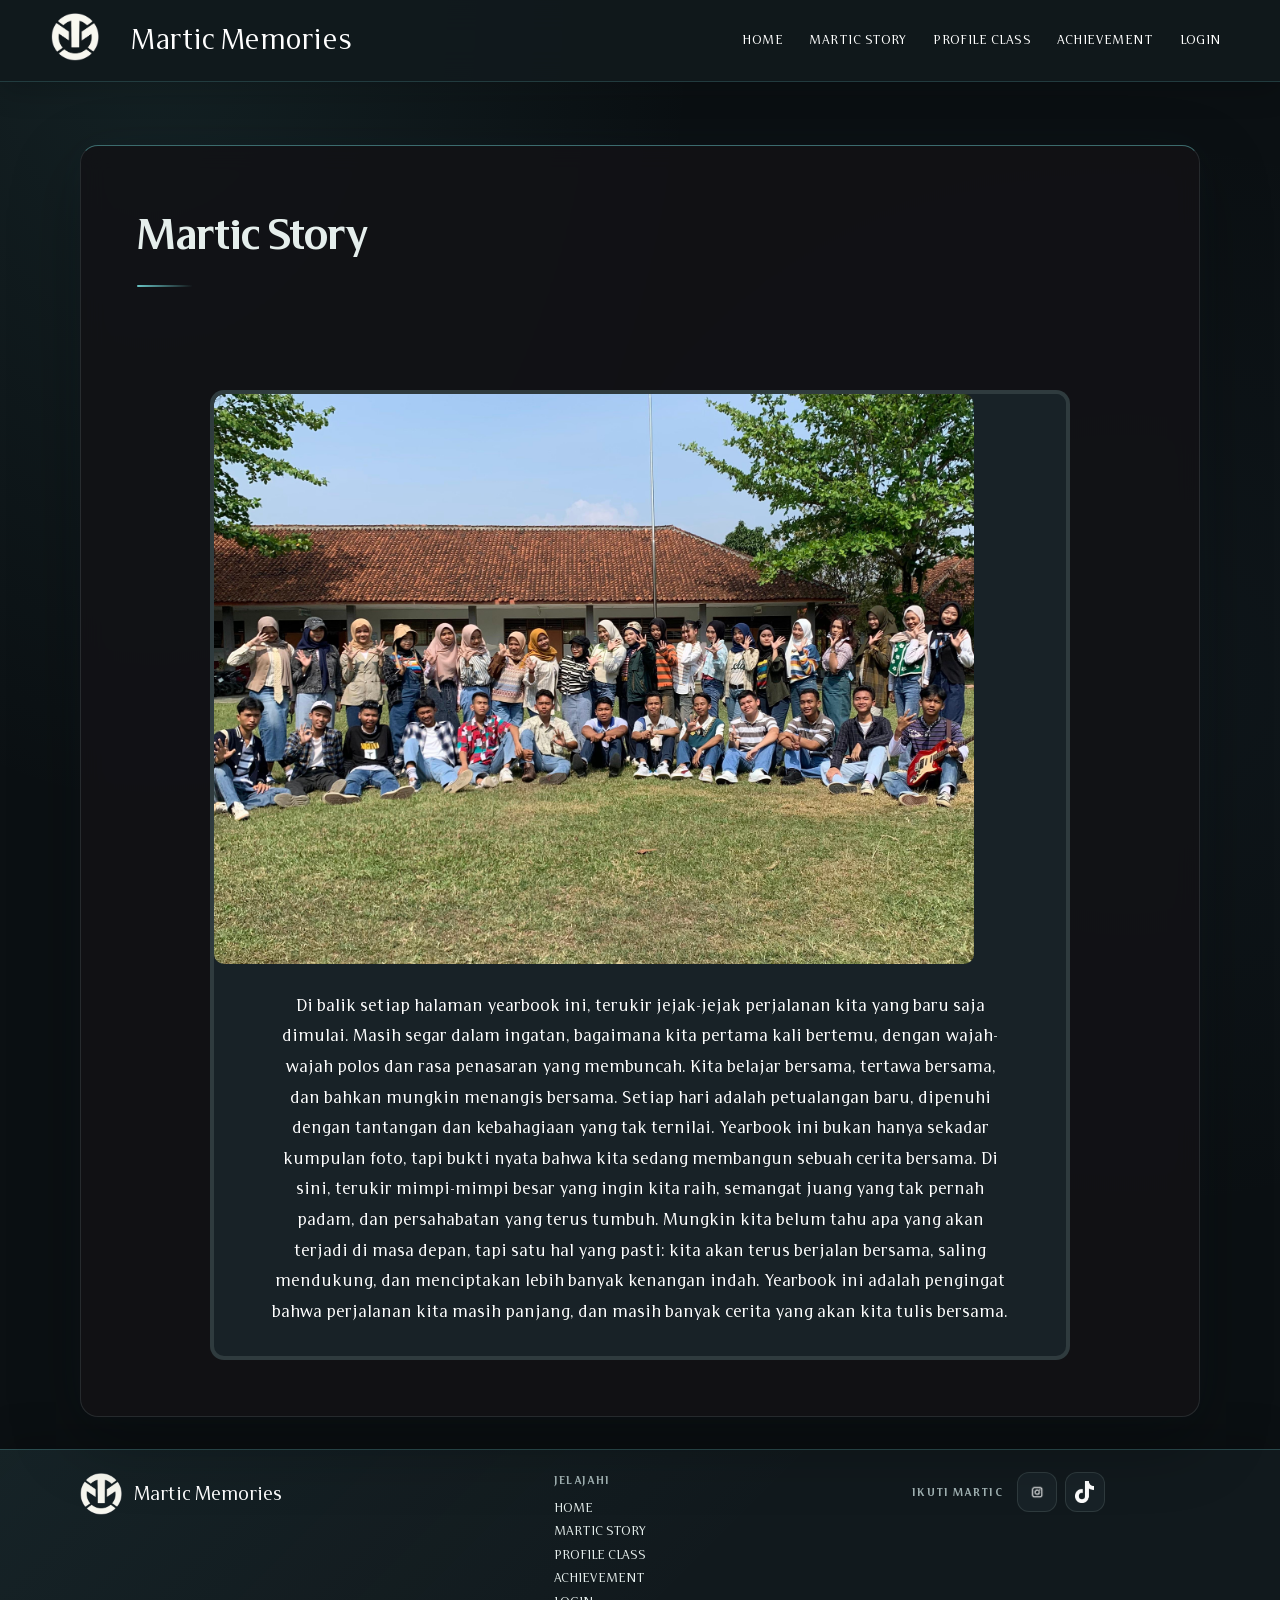
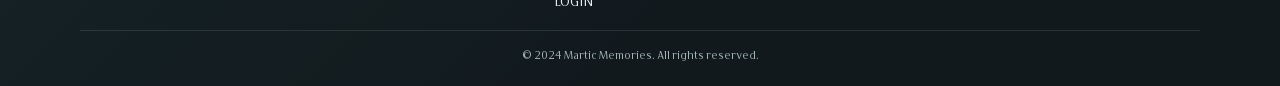
<file: s2.html>
<!DOCTYPE html>
<html lang="en">
<head>
    <meta charset="UTF-8">
    <meta name="viewport" content="width=device-width, initial-scale=1.0">
    <title>Martic Memories</title>
    <link rel="stylesheet" href="navatas.css">
    <link rel="stylesheet" href="style.css">
    <script defer src="site.js"></script>

</head>
<body>
    <div class="scroll-progress" aria-hidden="true"><span></span></div>
    <header>
        <nav>
            <div class="logo menuatas">
                <a href="index.html"><img height="100px" src="picture/LOGO MARTIC PERSEGI.png" alt=""></a>
            </div>
            <div>
                <a class="navatas logofontatas menuatas" href="">Martic Memories</a>
                <ul class="navatas menuatas">
                    <li class="listatas"><a class="listfontatas" href="index.html">HOME</a></li>
                    <li class="listatas"><a class="listfontatas" href="marticstory.html">MARTIC STORY</a></li>
                    <li class="listatas"><a class="listfontatas" href="profileclass.html">PROFILE CLASS</a></li>
                    <li class="listatas"><a class="listfontatas" href="achivement.html">ACHIEVEMENT</a></li>
                    <li class="listatas"><a class="listfontatas" href="login.html">LOGIN</a></li>
                </ul>
            </div>
            <div class="barnavbawah">
                <ul class="navbawah menubawah">
                    <li class="listbawah"><a class="logobawah" href="index.html"><img width="20px" src="picture/Logo Martic Persegi.jpg" alt=""></a></li>
                    <li class="listbawah"><a class="logofontbawah" href="index.html">Martic Memories</a></li>
                    <li class="listbawah"><a class="listfontbawah" href="index.html">HOME</a></li>
                    <li class="listbawah"><a class="listfontbawah" href="marticstory.html">MARTIC STORY</a></li>
                    <li class="listbawah"><a class="listfontbawah" href="profileclass.html">PROFILE CLASS</a></li>
                    <li class="listbawah"><a class="listfontbawah" href="achivement.html">ACHIEVEMENT</a></li>
                    <li class="listbawah"><a class="listfontbawah" href="login.html">LOGIN</a></li>
                </ul>
            </div>
        </nav>
    </header>
    <main class="sc-anim">
        <h1>Martic Story</h1><br><br>
        <div class="ms1 sc-anim">
            <div class="ms1img">
                <a href=""><img width="100%" src="picture/R2.jpg" alt=""></a>
            </div>
            <div class="ms1f">
                <center><a class="ms1f-1" href="">Di balik setiap halaman yearbook ini, terukir jejak-jejak perjalanan kita yang baru saja dimulai. Masih segar dalam ingatan, bagaimana kita pertama kali bertemu, dengan wajah-wajah polos dan rasa penasaran yang membuncah.
                    Kita belajar bersama, tertawa bersama, dan bahkan mungkin menangis bersama. Setiap hari adalah petualangan baru, dipenuhi dengan tantangan dan kebahagiaan yang tak ternilai.
                    Yearbook ini bukan hanya sekadar kumpulan foto, tapi bukti nyata bahwa kita sedang membangun sebuah cerita bersama. Di sini, terukir mimpi-mimpi besar yang ingin kita raih, semangat juang yang tak pernah padam, dan persahabatan yang terus tumbuh.
                    Mungkin kita belum tahu apa yang akan terjadi di masa depan, tapi satu hal yang pasti: kita akan terus berjalan bersama, saling mendukung, dan menciptakan lebih banyak kenangan indah.
                    Yearbook ini adalah pengingat bahwa perjalanan kita masih panjang, dan masih banyak cerita yang akan kita tulis bersama.</a></center>
            </div>
        </div>
    </main>

    <footer>
        <div class="foot">
            <div class="foot1">
                <a class="f1-1" href="index.html"><img height="60px" src="picture/LOGO MARTIC PERSEGI.png" alt=""></a><br>
                <a class="f1-2" href="index.html">Martic Memories</a>
            </div>
            <div class="foot2">
                <a class="f2" href="index.html">HOME</a><br>
                <a class="f2" href="marticstory.html">MARTIC STORY</a><br>
                <a class="f2" href="profileclass.html">PROFILE CLASS</a><br>
                <a class="f2" href="achivement.html">ACHIEVEMENT</a>
                <br><a class="f2" href="login.html">LOGIN</a>
            </div>
            <div class="foot3">
                <a class="f3" href="">ABOUT US</a><br>
                <a class="f3" href="">CONTACT</a><br>
                <a class="f3" href="">DEVELOPMENT SUGGESTIONS</a>
            </div>
            <div class="foot4">
                <a class="f4-1" href="https://www.instagram.com/martic.smaba?utm_source=ig_web_button_share_sheet&igsh=ZDNlZDc0MzIxNw=="><img width="100px" src="picture/IG.png" alt=""></a>
                <a class="f4-2" href="https://www.tiktok.com/@martic.25?is_from_webapp=1&sender_device=pc"><img width="40px" src="picture/pngaaa.com-4768645.png" alt=""></a>
            </div>
        </div>
        <div>
            <center><a class="cpr" href="">&copy; 2024 Martic Memories. All rights reserved.</a></center>
        </div>
    </footer> 
</body>
</html>
</file>
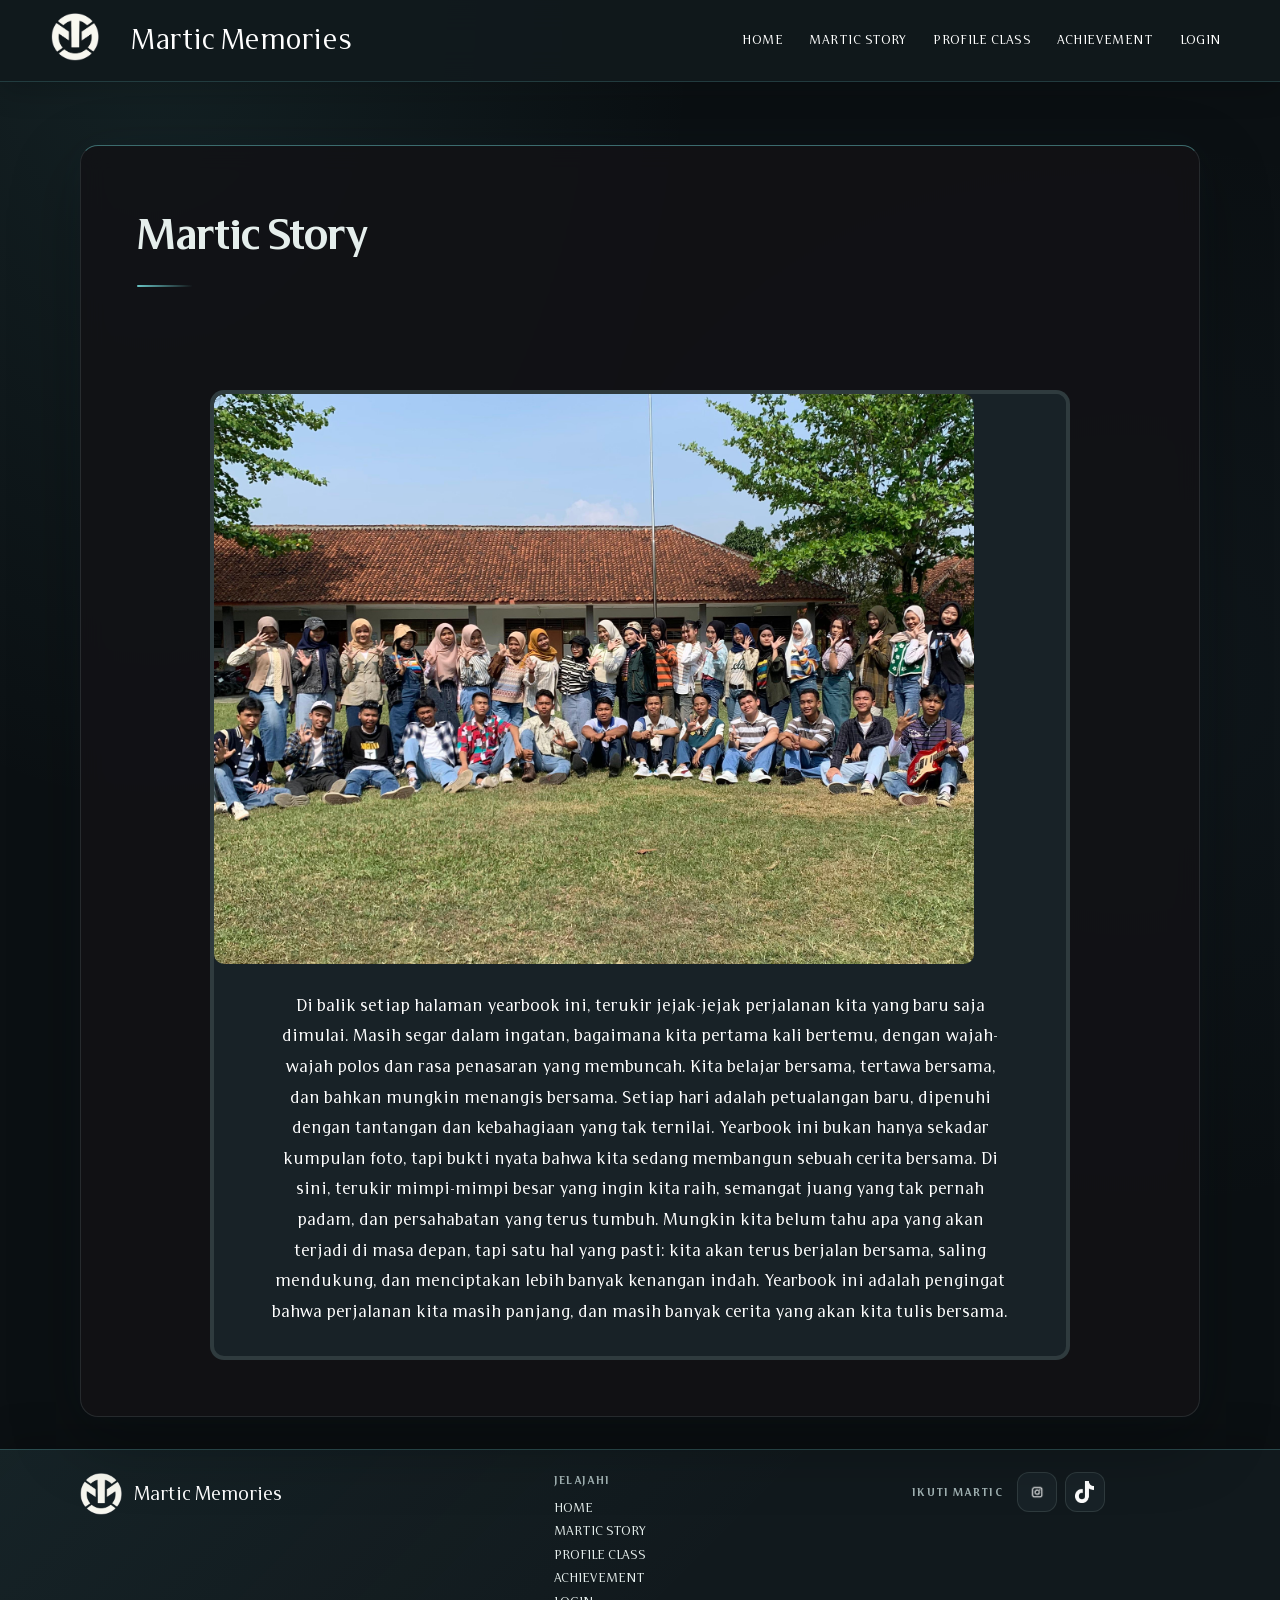
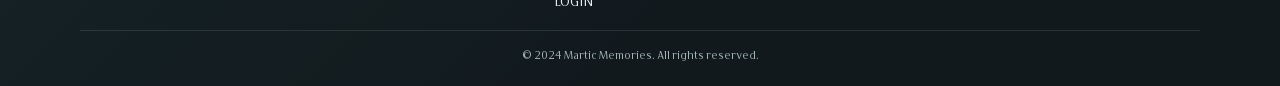
<file: s3.html>
<!DOCTYPE html>
<html lang="en">
<head>
    <meta charset="UTF-8">
    <meta name="viewport" content="width=device-width, initial-scale=1.0">
    <title>Martic Memories</title>
    <link rel="stylesheet" href="navatas.css">
    <link rel="stylesheet" href="style.css">
    <script defer src="site.js"></script>

</head>
<body>
    <div class="scroll-progress" aria-hidden="true"><span></span></div>
    <header>
        <nav>
            <div class="logo menuatas">
                <a href="index.html"><img height="100px" src="picture/LOGO MARTIC PERSEGI.png" alt=""></a>
            </div>
            <div>
                <a class="navatas logofontatas menuatas" href="">Martic Memories</a>
                <ul class="navatas menuatas">
                    <li class="listatas"><a class="listfontatas" href="index.html">HOME</a></li>
                    <li class="listatas"><a class="listfontatas" href="marticstory.html">MARTIC STORY</a></li>
                    <li class="listatas"><a class="listfontatas" href="profileclass.html">PROFILE CLASS</a></li>
                    <li class="listatas"><a class="listfontatas" href="achivement.html">ACHIEVEMENT</a></li>
                    <li class="listatas"><a class="listfontatas" href="login.html">LOGIN</a></li>
                </ul>
            </div>
            <div class="barnavbawah">
                <ul class="navbawah menubawah">
                    <li class="listbawah"><a class="logobawah" href="index.html"><img width="20px" src="picture/Logo Martic Persegi.jpg" alt=""></a></li>
                    <li class="listbawah"><a class="logofontbawah" href="index.html">Martic Memories</a></li>
                    <li class="listbawah"><a class="listfontbawah" href="index.html">HOME</a></li>
                    <li class="listbawah"><a class="listfontbawah" href="marticstory.html">MARTIC STORY</a></li>
                    <li class="listbawah"><a class="listfontbawah" href="profileclass.html">PROFILE CLASS</a></li>
                    <li class="listbawah"><a class="listfontbawah" href="achivement.html">ACHIEVEMENT</a></li>
                    <li class="listbawah"><a class="listfontbawah" href="login.html">LOGIN</a></li>
                </ul>
            </div>
        </nav>
    </header>
    <main class="sc-anim">
        <h1>Martic Story</h1><br><br>
        <div class="ms1 sc-anim">
            <div class="ms1img">
                <a href=""><img width="100%" src="picture/R2.jpg" alt=""></a>
            </div>
            <div class="ms1f">
                <center><a class="ms1f-1" href="">Di balik setiap halaman yearbook ini, terukir jejak-jejak perjalanan kita yang baru saja dimulai. Masih segar dalam ingatan, bagaimana kita pertama kali bertemu, dengan wajah-wajah polos dan rasa penasaran yang membuncah.
                    Kita belajar bersama, tertawa bersama, dan bahkan mungkin menangis bersama. Setiap hari adalah petualangan baru, dipenuhi dengan tantangan dan kebahagiaan yang tak ternilai.
                    Yearbook ini bukan hanya sekadar kumpulan foto, tapi bukti nyata bahwa kita sedang membangun sebuah cerita bersama. Di sini, terukir mimpi-mimpi besar yang ingin kita raih, semangat juang yang tak pernah padam, dan persahabatan yang terus tumbuh.
                    Mungkin kita belum tahu apa yang akan terjadi di masa depan, tapi satu hal yang pasti: kita akan terus berjalan bersama, saling mendukung, dan menciptakan lebih banyak kenangan indah.
                    Yearbook ini adalah pengingat bahwa perjalanan kita masih panjang, dan masih banyak cerita yang akan kita tulis bersama.</a></center>
            </div>
        </div>
    </main>

    <footer>
        <div class="foot">
            <div class="foot1">
                <a class="f1-1" href="index.html"><img height="60px" src="picture/LOGO MARTIC PERSEGI.png" alt=""></a><br>
                <a class="f1-2" href="index.html">Martic Memories</a>
            </div>
            <div class="foot2">
                <a class="f2" href="index.html">HOME</a><br>
                <a class="f2" href="marticstory.html">MARTIC STORY</a><br>
                <a class="f2" href="profileclass.html">PROFILE CLASS</a><br>
                <a class="f2" href="achivement.html">ACHIEVEMENT</a><br>
                <a class="f2" href="login.html">LOGIN</a>
            </div>
            <div class="foot3">
                <a class="f3" href="">ABOUT US</a><br>
                <a class="f3" href="">CONTACT</a><br>
                <a class="f3" href="">DEVELOPMENT SUGGESTIONS</a>
            </div>
            <div class="foot4">
                <a class="f4-1" href="https://www.instagram.com/martic.smaba?utm_source=ig_web_button_share_sheet&igsh=ZDNlZDc0MzIxNw=="><img width="100px" src="picture/IG.png" alt=""></a>
                <a class="f4-2" href="https://www.tiktok.com/@martic.25?is_from_webapp=1&sender_device=pc"><img width="40px" src="picture/pngaaa.com-4768645.png" alt=""></a>
            </div>
        </div>
        <div>
            <center><a class="cpr" href="">&copy; 2024 Martic Memories. All rights reserved.</a></center>
        </div>
    </footer>
</body>
</html>
</file>
<file: navatas.css>
@font-face {
    font-family: 'Mart';
    src: local('Mart Book'), local('Mart-Book'),
        url('font/Mart-Book.woff2') format('woff2'),
        url('font/Mart-Book.woff') format('woff'),
        url('font/Mart-Book.ttf') format('truetype');
    font-weight: 400;
    font-style: normal;
}

@font-face {
    font-family: 'Mart';
    src: local('Mart Bold'), local('Mart-Bold'),
        url('font/Mart-Bold.woff2') format('woff2'),
        url('font/Mart-Bold.woff') format('woff'),
        url('font/Mart-Bold.ttf') format('truetype');
    font-weight: 700;
    font-style: normal;
}

  @font-face {
    font-family: 'Mart Ultra';
    src: url('font/Mart-Ultra.eot');
    src: local('Mart Ultra'), local('Mart-Ultra'),
        url('font/Mart-Ultra.eot?#iefix') format('embedded-opentype'),
        url('font/Mart-Ultra.woff2') format('woff2'),
        url('font/Mart-Ultra.woff') format('woff'),
        url('font/Mart-Ultra.ttf') format('truetype');
    font-weight: normal;
    font-style: normal;
}

@font-face {
    font-family: 'Arvo';
    src: local('Arvo Regular'), local('Arvo-Regular'),
        url('font/Arvo.woff2') format('woff2'),
        url('font/Arvo.woff') format('woff'),
        url('font/Arvo.ttf') format('truetype');
    font-weight: 400;
    font-style: normal;
  }

nav{
    width: 100%;
    display: flex;
    margin: 0px 0px 0px 0px;
    top: 0;
    transition: background-color 220ms ease, padding 220ms ease;
    align-items: center;
    left: 0;
    background-color: transparent;
    z-index: 20;
    position: fixed;
}

ul{
    display: flex;
    padding: 0;
    margin: 0;
    float: none;
}

li{
    overflow: visible;
}

.logo{
    display: flex;
    padding-top: 55px;
    padding-left: 85px;

}

.navatas{
    display: flex;
    margin: 0;
    padding: 5px 5px 0px 0px;
}

.navbawah{
    display: flex;
    margin: 0;
    padding: 0;  
}

.listatas{
    margin: 0px 10px 0px 0px;
    padding: 0px 30px 0px 30px;

}

.listbawah{
    overflow: hidden;
    padding: 0px 40px 0px 40px;
    margin: 0px 20px 0px 0px;
}

.logofontatas{
    text-decoration: none;
    padding: 20px 0px 0px 0px;
    margin: 35px 0px 0px 0px;
    padding-left: 30px;
    overflow: hidden;
    font-family: 'Mart';
    font-weight: normal;
    font-style: normal;
    color: #FFFFFF;
    font-size: 45px;
}

.logofontbawah{
    text-decoration: none;
    font-family: "Mart Ultra";
    color: #FFFFFF;
    font-size: 16px;
}

.logobawah{
    margin: 0;
    padding: 0px 20px 0px 0px;
}

.listfontatas{
    text-decoration: none;
    color: #FFFFFF;
    font-family: "Mart Ultra";
    font-size: 20px;
    font-weight: 500;
}

.listfontbawah{
    text-decoration: none;
    color: #FFFFFF;
    font-family: "Mart Ultra";
    font-size: 15px;
}

.listfontatas:hover, .logofontatas:hover, .listfontbawah:hover, .logofontbawah:hover{
    text-decoration: underline;
    color: #dbdbdb;
}

h1{
    text-decoration: none;
    color: #FFFFFF;
    font-family: "Mart Ultra";
    font-size: 40px;
}

a{
    text-decoration: none;
    font-family: 'Arvo';
    color: #FFFFFF;
}

.bhome{
    display: grid;
    grid-template-columns: 2fr 1fr; 
    gap: 20px;
}

.bhome1-1{
    border: 3px solid #69c5c6;
    border-radius: 7px 7px 7px 7px;
    text-align: center;
    padding-bottom: 10px;
}

.bhome2{
  
}

.bhome2-2{
    border: 3px solid #69c5c6;
    border-radius: 5px 5px 5px 5px;
}

.bhome21{
    display:block;
    padding: 0;
    margin-top: 0;
    width:400px;
    height:400px;
    overflow:auto;
}

.bhome23{
    margin: 10px 10px 10px 10px;
    align-items: center;
}

.lat{
    padding-bottom: 30px;
}

.latimg{
   border-radius: 5px 5px 5px 5px;
}

.latfont{
    padding-top: 10px;
}

::-webkit-scrollbar {
    width: 20px;
  }

  ::-webkit-scrollbar-track {
    background-color: transparent;
  }

  /* membuat styling pada batang atau bar scrollbar  */
  /* kita beri warna abu tua dengan lengkungan di sisi atas dan bawahnya  */
  ::-webkit-scrollbar-thumb {
    background-color: #69c5c6;
    border: 6px solid transparent;
    background-clip: content-box;
  }

  ::-webkit-scrollbar-thumb:hover {
    background-color: #4ca8aa;
  }

  .bhome22{
    margin: 3px 3px auto 3px;
    border-radius: 5px 5px 5px 5px;
    padding: 5px 0px 5px 0px;
    background-color: #69c5c6;
    text-align: center;
    position: sticky;
}

.fjscroll{
    text-decoration: none;
    color: #1b1d24;
    font-family: "Mart Ultra";
    font-size: 20px;
}

.bhome1j{
    margin: 3px 3px auto 3px;
    border-radius: 5px 5px 5px 5px;
    padding: 5px 0px 5px 0px;
    background-color: #69c5c6;
    text-align: center;
}

.fjhome{
    text-decoration: none;
    color: #1b1d24;
    font-family: "Mart Ultra";
    font-size: 20px;
}

.logohome{
    padding-top: 10px;
}

.thome{
    margin-left: 20px;
    margin-right: 20px;
    line-height: 22px;
}

.fkuning{
    text-decoration: none;
    font-weight: bold;
    font-family: 'Arvo';
    color: #69c5c6;
    font-size: 15px;
}

.fbputih{
    color: #FFFFFF;
    font-weight: bold;
    font-size: 17px;

}

.fkuning:hover{
    color: #91d6d5;
    text-decoration: underline;
}

a{
    color: #FFFFFF;
    font-family: 'Arvo';
}


.ghome{
    border: 3px solid #69c5c6;
    padding-bottom: 0px;
    border-radius: 5px 5px 5px 5px;
    background-color: #69c5c6;
}


table{
    border-collapse: collapse;
}

table, th, td{
    border: 1px solid #69c5c6;
}
th, td{
    padding: 10px;
    color: #FFFFFF;
}

.tnama{
    padding-left: 10px;
}

.frecent{
    text-decoration: none;
    font-size: 20px;
    font-family: "Mart Ultra";
    color: #FFFFFF;
}

.story{
    display: grid;
    grid-template-columns: 3fr 1fr 1fr; 
    gap: 20px;
}

.ig{
    padding-top: 30px;
    margin: 0px 10px 0px 10px;
    
}

.igb{
    background-color: #69c5c6;
    border-radius: 5px 5px 5px 5px;
}

.tt{
    padding-top: 30px;
    margin: 0px 10px 0px 10px;
}

.ttb{
    background-color: #69c5c6;
    border-radius: 5px 5px 5px 5px;
}

.igb:hover, .ttb:hover{
    box-shadow: 0 0 15px #FFFFFF;
}
.foot{
    display: grid;
    grid-template-columns: 1fr 1fr 1fr 1fr; 
    line-height: 20px;
}

.foot1{
    padding-top: 60px;
    padding-left: 30px;
    padding-bottom: 40px;
}

.f1-1{
    padding-left: 90px;
}

.f1-2{
    font-family: 'Mart';
    color: #FFFFFF;
    font-size: 30px;
}

.foot2{
    padding-top: 60px;
    padding-left: 0;
}

.foot3{
    padding-top: 60px;
    padding-left: 0;
    padding-top: 80px;
}

.foot4{
    padding-top: 60px;
    padding-left: 0;
    display: flex;
}

.f2{
    font-size: 15px;
    padding-top: 5px;
    padding-bottom: 10px;
}

.f3{
    font-size: 15px;
}

.f4-1{
    margin-top: 0;
}

.f4-2{
    margin-top: 30px;
}

.f1-1:hover, .f1-2:hover, .f2:hover, .f3:hover, .f4-1:hover, .f4-2:hover{
    color: #919191;
}

.crp{
    color: #cfc6c6;
}

.sg1b{
    border: 3px solid #69c5c6;
    border-radius: 5px 5px 5px 5px;
}

.sg1{
    background-color: #69c5c6;
    border-bottom: 3px solid #69c5c6;
    border-radius: 5px 5px 5px 5px;
}

.sgf1{
    padding: 10px 7px 7px 7px;
}

.sf1{
    color: #ffffff;
    text-decoration: underline;
}

.sf1:hover{
    color: #bababa;
    text-decoration: underline;
}

.sg2b{
    border: 3px solid #69c5c6;
    border-radius: 5px 5px 5px 5px;
}

.sg2{
    background-color: #69c5c6;
    border-bottom: 3px solid #69c5c6;
    border-radius: 5px 5px 5px 5px;
}

.sgf2{
    padding: 10px 7px 7px 7px;
}

.sf2{
    color: #ffffff;
    text-decoration: underline;
}

.sf2:hover{
    color: #bababa;
    text-decoration: underline;
}

.ms1{
    margin-top: 20px;
    margin-left: 30px;
    margin-right: 30px;
    border: 4px solid #69c5c6;
    border-radius: 5px 5px 5px;
}

.ms1img{
    background-color: #69c5c6;
    border-bottom: 3px #69c5c6;
}

.ms1f{
    margin: 20px 20px 20px 20px;
}

.ms1f-1{
    color: #FFFFFF;
    font-size: 17px;
    font-family: sans-serif;
    font-weight: lighter;
}
</file>
<file: style.css>
:root {
    color-scheme: dark;
    --page-bg: #0b1013;
    --surface: #11191d;
    --surface-raised: #182227;
    --accent: #69c5c6;
    --text: #e5eeec;
    --muted: #a2b3b4;
    --border: rgba(197, 221, 218, 0.13);
}

@media (max-width: 380px) {
    nav {
        padding-right: 10px;
        padding-left: 10px;
    }

    .listfontbawah {
        padding-right: 3px;
        padding-left: 3px;
        font-size: 9px;
    }
}

* {
    box-sizing: border-box;
    font-family: "Mart", Arial, sans-serif !important;
}

html {
    scroll-behavior: smooth;
}

body {
    width: 100%;
    min-width: 320px;
    margin: 0;
    background:
        radial-gradient(ellipse at 12% 0%, rgba(105, 197, 198, 0.1), transparent 34rem),
        radial-gradient(ellipse at 88% 40%, rgba(82, 126, 151, 0.06), transparent 38rem),
        var(--page-bg);
    color: var(--text);
    font-family: "Mart", Arial, sans-serif;
}

nav {
    display: flex;
    min-height: 82px;
    padding: 0 4vw;
    align-items: center;
    justify-content: space-between;
    gap: 24px;
    border-bottom: 1px solid rgba(105, 197, 198, 0.2);
    background: rgba(17, 25, 29, 0.96);
    box-shadow: 0 8px 30px rgba(0, 0, 0, 0.2);
    backdrop-filter: blur(16px);
    -webkit-backdrop-filter: blur(16px);
    transition: background-color 220ms ease, min-height 220ms ease, box-shadow 220ms ease;
}

nav.scrolled {
    min-height: 66px;
    padding: 0 4vw;
    background: rgba(17, 25, 29, 0.98);
    box-shadow: 0 8px 30px rgba(0, 0, 0, 0.24);
}

.menubawah {
    display: none;
}

.logo {
    flex: 0 0 auto;
    padding: 0;
}

.logo img {
    height: 48px;
    width: auto;
}

nav > div:nth-child(2) {
    display: flex;
    flex: 1;
    align-items: center;
    justify-content: space-between;
    min-width: 0;
    margin-left: 8px;
    gap: 16px;
}

.logofontatas {
    margin: 0;
    padding: 0;
    font-size: clamp(20px, 2.2vw, 30px);
    white-space: nowrap;
}

.navatas {
    display: flex;
    align-items: center;
    padding: 0;
    gap: clamp(4px, 0.8vw, 14px);
    white-space: nowrap;
}

.listatas {
    margin: 0;
    padding: 0;
}

.listfontatas {
    display: inline-block;
    padding: 10px 8px;
    border-radius: 8px;
    font-size: 13px;
    letter-spacing: 0.035em;
    transition: color 180ms ease, background-color 180ms ease;
}

.listfontatas:hover,
.listfontatas[aria-current="page"] {
    background: rgba(105, 197, 198, 0.1);
    color: var(--accent);
}

.listfontbawah[aria-current="page"] {
    background: rgba(105, 197, 198, 0.1);
    color: var(--accent);
}

.barnavbawah {
    display: none;
}

.menuatas,
.menubawah {
    list-style: none;
}

main {
    width: min(1120px, calc(100% - 48px));
    min-height: 50vh;
    margin: 145px auto 0;
    padding: clamp(24px, 5vw, 56px);
    border: 1px solid var(--border);
    border-top: 1px solid rgba(105, 197, 198, 0.5);
    border-radius: 18px;
    background: rgba(18, 18, 22, 0.9);
    box-shadow: 0 24px 70px rgba(0, 0, 0, 0.3), 0 0 40px rgba(105, 197, 198, 0.045);
    backdrop-filter: blur(12px);
    -webkit-backdrop-filter: blur(12px);
    line-height: 1.7;
    font-family: "Mart", Arial, sans-serif;
}

footer {
    width: 100%;
    margin-top: 32px;
    padding: 0 max(20px, calc((100% - 1120px) / 2));
    border-top: 1px solid rgba(105, 197, 198, 0.28);
    background: linear-gradient(135deg, rgba(105, 197, 198, 0.055), transparent 55%), var(--surface);
    box-shadow: 0 -12px 36px rgba(0, 0, 0, 0.14);
}

.foot {
    display: grid;
    grid-template-columns: minmax(0, 1.15fr) minmax(0, 0.85fr) minmax(0, 0.75fr);
    align-items: start;
    gap: 32px;
    max-width: 1120px;
    margin: 0 auto;
    padding: 22px 0 18px;
    line-height: 1.6;
}

.foot1,
.foot2,
.foot3,
.foot4 {
    min-width: 0;
    padding: 0;
}

.foot1 {
    display: flex;
    align-items: center;
    gap: 12px;
    min-height: 44px;
    text-align: left;
}

.f1-1 {
    display: flex;
    flex: 0 0 auto;
    align-items: center;
    padding: 0;
}

.f1-1 img {
    width: 42px;
    height: 42px;
    object-fit: contain;
}

.f1-2 {
    display: inline-block;
    margin: 0;
    font-size: clamp(16px, 1.5vw, 20px);
    line-height: 1.2;
}

.foot2,
.foot3 {
    display: flex;
    flex-direction: column;
    gap: 4px;
    padding: 0;
}

.foot2 br,
.foot3 br,
.foot1 br {
    display: none;
}

.foot .f2,
.foot .f3 {
    padding: 0;
    font-size: 13px;
    line-height: 1.5;
}

.foot2::before {
    margin-bottom: 5px;
    color: var(--muted);
    content: "Jelajahi";
    font-size: 11px;
    font-weight: 700;
    letter-spacing: 0.12em;
    text-transform: uppercase;
}

.foot3 {
    display: none;
}

.foot4 {
    display: flex;
    align-items: center;
    justify-content: start;
    gap: 8px;
    padding: 0;
}

.foot4::before {
    margin: 0 6px 0 0;
    color: var(--muted);
    content: "Ikuti MARTIC";
    font-size: 11px;
    font-weight: 700;
    letter-spacing: 0.12em;
    text-transform: uppercase;
}

.foot4 a {
    display: grid;
    width: 40px;
    height: 40px;
    place-items: center;
    border: 1px solid var(--border);
    border-radius: 12px;
    background: var(--surface-raised);
    transition: border-color 180ms ease, background-color 180ms ease, transform 180ms ease;
}

.foot4 .f4-1,
.foot4 .f4-2 {
    margin: 0;
}

.foot4 a:hover {
    transform: translateY(-2px);
    border-color: var(--accent);
    background: rgba(105, 197, 198, 0.1);
}

.foot4 img {
    width: 22px;
    height: 22px;
    object-fit: contain;
}

footer > div:last-child {
    max-width: 1120px;
    margin: 0 auto;
    padding: 14px 0 20px;
    border-top: 1px solid var(--border);
    text-align: center;
}

.cpr {
    margin: 0;
    color: var(--muted);
    font-size: 11px;
}

.scroll-progress {
    position: fixed;
    z-index: 30;
    inset: 0 0 auto;
    height: 2px;
    pointer-events: none;
}

.scroll-progress span {
    display: block;
    width: 0;
    height: 100%;
    background: var(--accent);
    box-shadow: 0 0 12px rgba(105, 197, 198, 0.55);
}

.bhome {
    grid-template-columns: minmax(0, 1.8fr) minmax(0, 0.8fr);
    gap: 20px;
}

.bhome2 {
    min-width: 0;
}

.bhome21 {
    width: 100%;
    max-height: 400px;
}

.story {
    grid-template-columns: repeat(2, minmax(0, 1fr));
}

.bhome1-1,
.bhome2-2,
.sg1b,
.sg2b,
.ms1,
.igb,
.ttb {
    border-color: var(--border);
    background: var(--surface-raised);
    transition: transform 220ms ease, box-shadow 220ms ease, border-color 220ms ease;
}

.bhome1-1:hover,
.bhome2-2:hover,
.sg1b:hover,
.sg2b:hover,
.ms1:hover,
.igb:hover,
.ttb:hover {
    transform: translateY(-3px);
    border-color: rgba(105, 197, 198, 0.45);
    box-shadow: 0 12px 30px rgba(0, 0, 0, 0.28), 0 0 20px rgba(105, 197, 198, 0.1);
}

.bhome22,
.bhome1j {
    background: var(--surface-raised);
    border-bottom: 1px solid var(--border);
}

.bhome1-1,
.bhome2-2,
.sg1b,
.sg2b,
.ms1 {
    overflow: hidden;
    border-radius: 14px;
}

.bhome1j,
.bhome22 {
    margin: 0;
    padding: 13px 16px;
    text-align: left;
}

.bhome1j a,
.bhome22 a {
    font-size: 15px;
    letter-spacing: 0.03em;
}

.logohome img {
    width: min(148px, 52%);
    height: auto;
    aspect-ratio: 1;
    object-fit: contain;
    filter: drop-shadow(0 12px 26px rgba(105, 197, 198, 0.12));
}

.thome {
    max-width: 680px;
    margin: 8px auto 0;
    padding: 0 20px 20px;
    line-height: 1.8;
}

.thome p {
    color: #c4d0d0;
}

.bhome21 {
    margin: 0;
    padding: 10px 12px;
}

.bhome21 img,
.story img,
.ms1img img {
    width: 100%;
    aspect-ratio: 4 / 3;
    object-fit: cover;
}

.ms1 {
    width: min(100%, 860px);
    margin: 20px auto 0;
}

.ms1img img {
    max-width: 760px;
}

.ms1f {
    padding: 8px clamp(14px, 4vw, 36px);
    line-height: 1.8;
}

.lat {
    overflow: hidden;
    padding-bottom: 18px;
}

.latimg img,
.sg1 img,
.sg2 img,
.ms1img img {
    display: block;
    border-radius: 10px;
    transition: transform 350ms ease, filter 350ms ease;
}

.latimg:hover img,
.sg1 a:hover img,
.sg2 a:hover img,
.ms1img a:hover img {
    transform: scale(1.025);
    filter: saturate(1.08);
}

.igb,
.ttb {
    overflow: hidden;
    border: 1px solid var(--border);
    border-radius: 14px;
}

.igb img,
.ttb img {
    display: block;
    width: min(120px, 75%);
    height: 40px;
    margin: 0 auto;
    object-fit: contain;
}

h1 {
    position: relative;
    margin: 0 0 28px;
    padding-bottom: 14px;
    font-size: clamp(30px, 4vw, 42px);
    letter-spacing: -0.035em;
}

h1::after {
    position: absolute;
    bottom: 0;
    left: 0;
    width: 56px;
    height: 2px;
    border-radius: 2px;
    background: linear-gradient(90deg, var(--accent), transparent);
    content: "";
}

.fjscroll,
.fjhome {
    color: var(--accent);
}

.fkuning,
.sf1,
.sf2 {
    color: var(--accent);
}

.ghome,
.igb,
.ttb,
.sg1,
.sg2,
.ms1img {
    background: var(--surface-raised);
}

.sg1,
.sg2,
.ms1img {
    border-bottom-color: var(--border);
}

h1 {
    color: var(--text);
}

a {
    color: var(--text);
    transition: color 180ms ease;
}

a:hover {
    color: var(--accent);
}

button,
input {
    font: inherit;
}

button {
    cursor: pointer;
}

.auth-card {
    width: min(100%, 480px);
    margin: 0 auto;
}

.auth-card h1 {
    margin-top: 0;
    font-size: clamp(28px, 4vw, 40px);
}

.auth-intro,
.auth-note {
    color: var(--muted);
    line-height: 1.6;
}

.auth-tabs {
    display: flex;
    gap: 8px;
    margin: 28px 0 20px;
    padding: 5px;
    border: 1px solid var(--border);
    border-radius: 12px;
    background: var(--page-bg);
}

.auth-tab,
.auth-submit {
    border: 0;
    border-radius: 8px;
    padding: 12px 16px;
    color: var(--text);
    font-weight: 700;
}

.auth-tab {
    flex: 1;
    background: transparent;
}

.auth-tab.is-active {
    background: var(--surface-raised);
    color: var(--accent);
}

#auth-form {
    display: grid;
    gap: 10px;
    padding: 0;
}

#auth-form label {
    margin-top: 8px;
    color: var(--text);
}

#auth-form input {
    width: 100%;
    border: 1px solid var(--border);
    border-radius: 9px;
    padding: 12px;
    background: var(--page-bg);
    color: var(--text);
}

#auth-form input:focus {
    border-color: var(--accent);
    outline: 2px solid rgba(105, 197, 198, 0.2);
}

.auth-submit {
    margin-top: 12px;
    background: var(--accent);
    color: #07131a;
}

.auth-submit:hover {
    background: #91d6d5;
}

.auth-feedback {
    min-height: 1.5em;
    margin: 4px 0 0;
    color: #86efac;
}

.auth-feedback.is-error {
    color: #fca5a5;
}

.auth-note {
    margin-top: 26px;
    font-size: 13px;
}

.has-scroll-animations .sc-anim {
    opacity: 0;
    transform: translateY(22px);
    transition: opacity 600ms ease, transform 600ms ease;
}

.has-scroll-animations .sc-anim.is-visible {
    opacity: 1;
    transform: translateY(0);
}

.has-scroll-animations .text-reveal {
    opacity: 0;
    filter: blur(7px);
    transform: translateY(16px);
    transition: opacity 650ms ease var(--reveal-delay, 0ms),
        filter 650ms ease var(--reveal-delay, 0ms),
        transform 650ms cubic-bezier(0.2, 0.7, 0.2, 1) var(--reveal-delay, 0ms);
}

.has-scroll-animations .text-reveal.is-visible {
    opacity: 1;
    filter: blur(0);
    transform: translateY(0);
}

@media (max-width: 760px) {
    nav {
        min-height: 76px;
        padding: 8px 14px;
        gap: 10px;
        background: rgba(11, 16, 19, 0.86);
        backdrop-filter: blur(14px);
        -webkit-backdrop-filter: blur(14px);
    }

    .logo {
        padding: 0;
    }

    .logo img {
        height: 44px;
    }

    nav > div:nth-child(2) {
        display: none;
    }

    .barnavbawah {
        display: flex;
        flex: 1;
        min-width: 0;
    }

    .navbawah {
        display: flex;
        flex: 1;
        flex-wrap: wrap;
        align-items: center;
        justify-content: center;
        gap: 2px 4px;
        padding: 0;
    }

    .navbawah .logobawah,
    .navbawah .logofontbawah {
        display: none;
    }

    .listbawah {
        margin: 0;
        padding: 0;
    }

    .listfontbawah {
        display: inline-block;
        padding: 5px 4px;
        border-radius: 7px;
        font-size: clamp(9px, 2.35vw, 10px);
        letter-spacing: 0.015em;
    }

    main {
        width: calc(100% - 24px);
        margin-top: 96px;
        padding: 24px 18px;
    }

    h1 {
        font-size: clamp(26px, 7vw, 36px);
        line-height: 1.2;
    }

    .bhome,
    .story {
        grid-template-columns: 1fr;
    }

    .bhome21 {
        width: 100%;
    }

    .foot {
        grid-template-columns: repeat(2, minmax(0, 1fr));
        align-items: start;
        gap: 14px 12px;
        padding: 18px 0 16px;
    }

    .foot1,
    .foot2,
    .foot3,
    .foot4 {
        padding: 0;
    }

    .foot2 {
        display: grid;
        grid-template-columns: repeat(2, minmax(0, 1fr));
        grid-column: 1 / -1;
        min-width: 0;
        gap: 4px 12px;
    }

    .foot2 .f2 {
        min-width: 0;
        font-size: 12px;
        line-height: 1.35;
    }

    .foot2::before {
        grid-column: 1 / -1;
    }

    .f1-1 {
        padding: 0;
    }

    .f1-2 {
        font-size: 15px;
    }

    .foot4 {
        grid-column: 2;
        grid-row: 1;
        justify-self: end;
        min-width: 0;
        flex-wrap: wrap;
        align-content: flex-start;
        gap: 8px;
    }

    .foot4::before {
        flex-basis: 100%;
        margin: 0 0 2px;
    }

    .logohome img {
        width: min(112px, 48%);
    }

    table {
        display: block;
        max-width: 100%;
        overflow-x: auto;
    }
}

@media (prefers-reduced-motion: reduce) {
    html {
        scroll-behavior: auto;
    }

    *,
    *::before,
    *::after {
        transition-duration: 0.01ms !important;
    }

    .has-scroll-animations .sc-anim,
    .has-scroll-animations .text-reveal {
        opacity: 1;
        filter: none;
        transform: none;
    }
}
</file>
